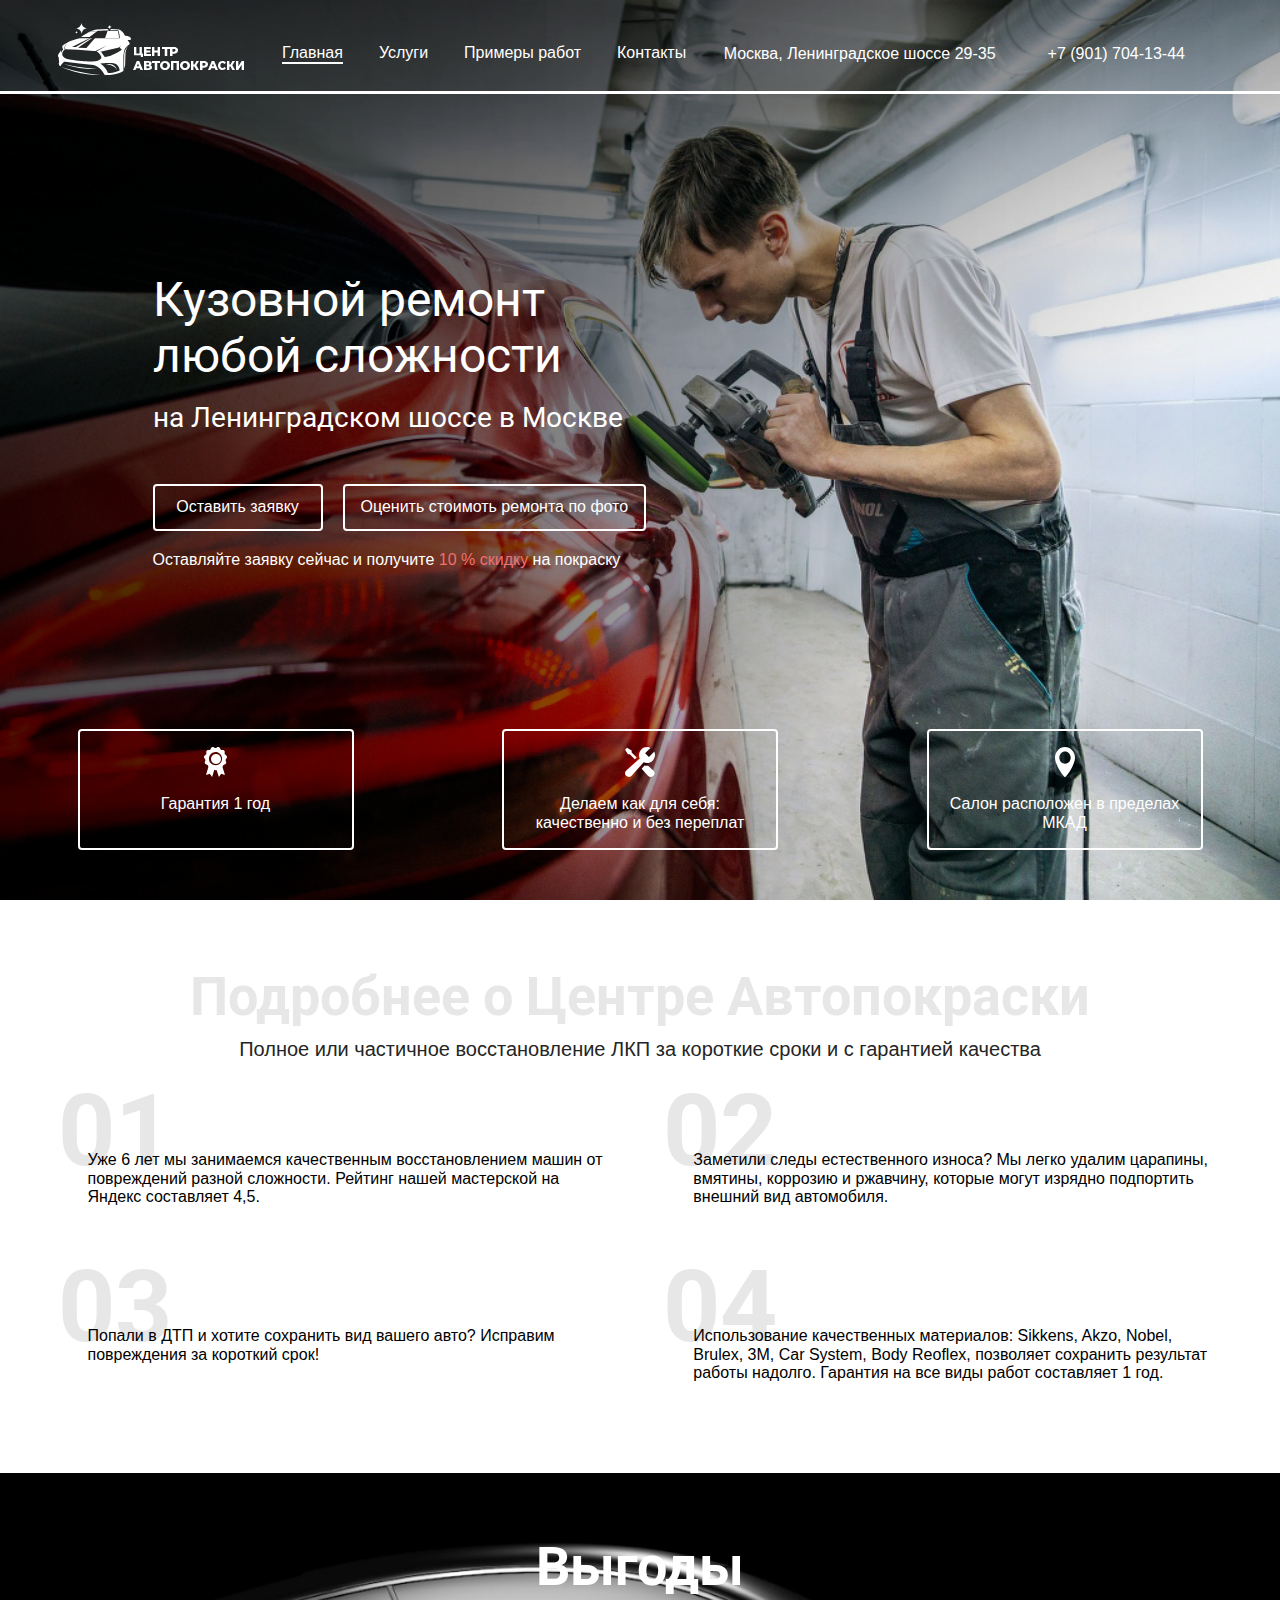
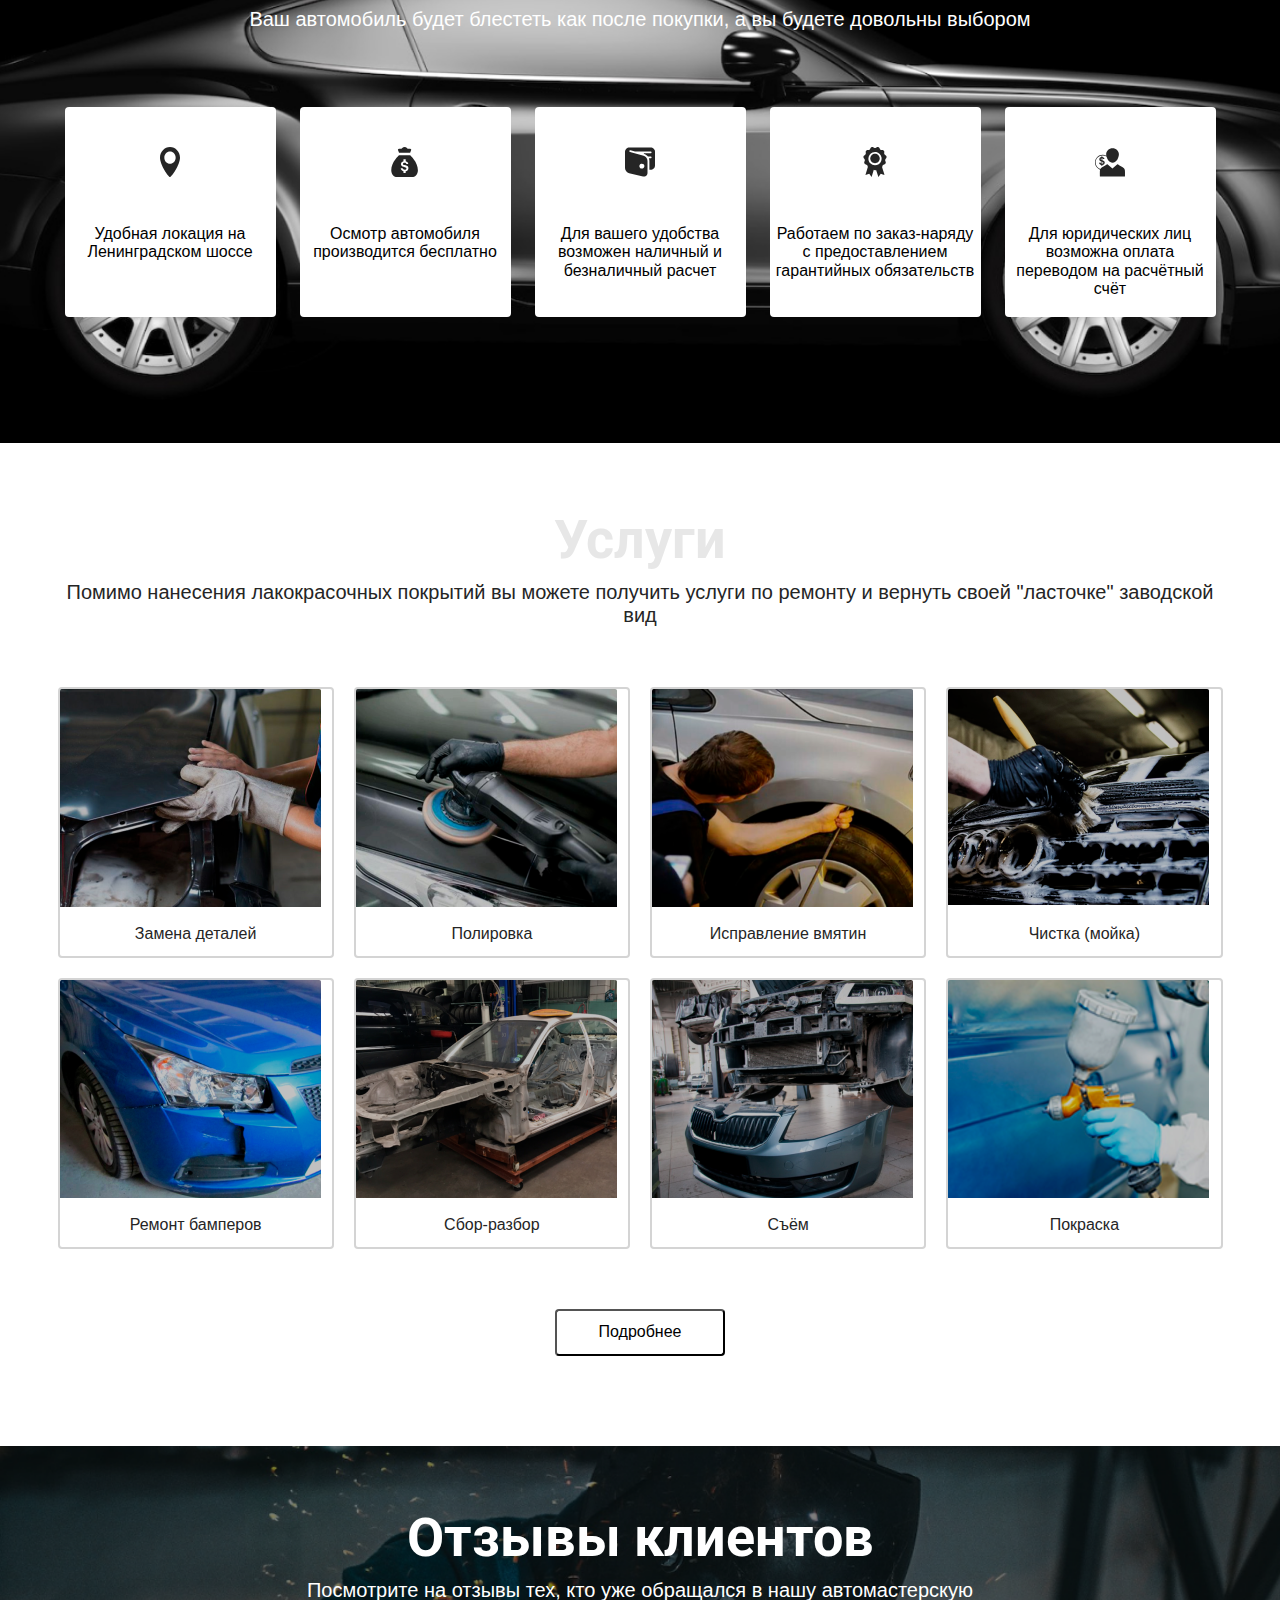
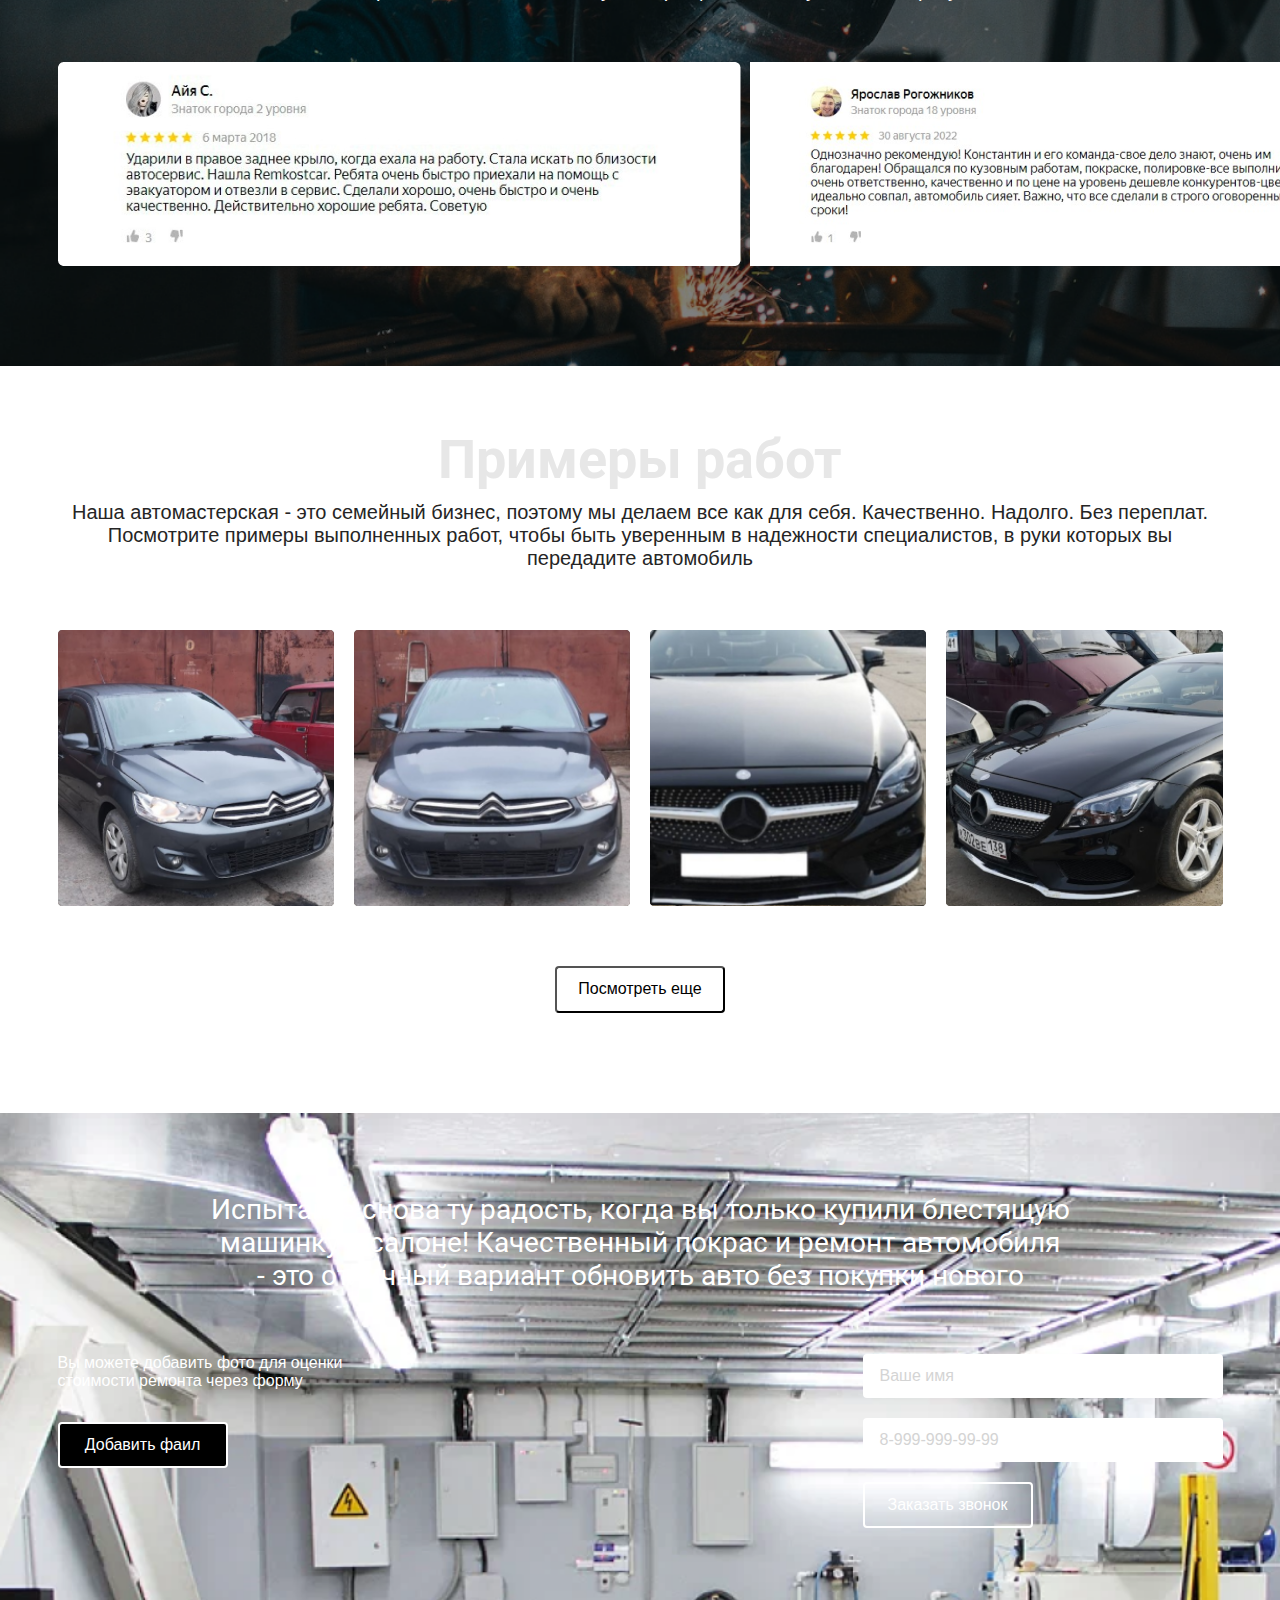
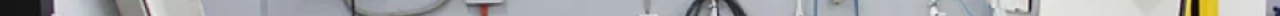
<file: index.html>
<!DOCTYPE html>
<html lang="ru">

<head>
    <meta charset="UTF-8">
    <meta http-equiv="X-UA-Compatible" content="IE=edge">
    <meta name="viewport" content="width=device-width, initial-scale=1.0">
    <link rel="stylesheet" href="css/normalizz.css">
    <link rel="stylesheet" href="css/style.css">
    <link rel="preconnect" href="https://fonts.googleapis.com">
    <link rel="preconnect" href="https://fonts.gstatic.com" crossorigin>
    <link
        href="https://fonts.googleapis.com/css2?family=Climate+Crisis&family=Prosto+One&family=Roboto:wght@400;700&display=swap"
        rel="stylesheet">
    <title>Центр Автопокраски</title>
</head>

<body>
    <div class="wrapper">
        <div class="header">
            <div class="container header__container">
                <a href="index.html" class="logo">
                    <img src="img/icons/car_logo.svg" alt="логотип" class="logo__img">
                </a>
                <nav class="nav">
                    <ul class="nav__list">
                        <li class="nav__item active">
                            <a href="index.html" class="nav__link">Главная</a>
                        </li>
                        <li class="nav__item">
                            <a href="service.html" class="nav__link">Услуги</a>
                        </li>
                        <li class="nav__item">
                            <a href="#!" class="nav__link">Примеры работ</a>
                        </li>
                        <li class="nav__item">
                            <a href="#!" class="nav__link">Контакты</a>
                        </li>
                    </ul>
                </nav>
                <address class="header__contact">
                    <p class="location">Москва, Ленинградское шоссе 29-35</p>
                    <a href="tel:+7(901)704-13-44" class="tel">+7 (901) 704-13-44</a>
                </address>
                <div class="burger">
                    <span class="burger__el"></span>
                </div>
            </div>
        </div>
        <main class="main">
            <section class="hero">
                <div class="container hero__container">
                    <div class="hero__main">
                        <h1 class="title ">Кузовной ремонт<br>
                            любой сложности
                        </h1>
                        <p class="hero__sudtitle">на Ленинградском шоссе в Москве</p>
                        <div class="hero__btns">
                            <button class="btn btn_theme_white">Оставить заявку</button>
                            <button class="btn btn_theme_white">Оценить стоимоть ремонта по фото</button>
                        </div>
                        <p class="hero__call-to-action">Оставляйте заявку сейчас и получите <span>10 % скидку</span> на
                            покраску</p>

                    </div>
                    <ul class="advantages">
                        <li class="advantage hero__advantage">
                            <svg class="advantage__img" width="30" height="30" viewBox="0 0 30 30" fill="none"
                                xmlns="http://www.w3.org/2000/svg">
                                <path
                                    d="M15 17C17.7614 17 20 14.7614 20 12C20 9.23858 17.7614 7 15 7C12.2386 7 10 9.23858 10 12C10 14.7614 12.2386 17 15 17Z"
                                    fill="white" />
                                <path
                                    d="M25.605 11.2102C25.7601 11.0051 25.8732 10.7704 25.9377 10.52C26.0022 10.2695 26.0168 10.0084 25.9806 9.75205C25.9444 9.49573 25.8581 9.24942 25.7269 9.02772C25.5957 8.80602 25.4222 8.61342 25.2167 8.46134L24.4126 7.86611C24.1474 7.66998 23.9366 7.40719 23.8005 7.10331C23.6644 6.79942 23.6078 6.46479 23.636 6.13195L23.7211 5.12192C23.7443 4.86312 23.7162 4.6022 23.6384 4.35471C23.5607 4.10722 23.4349 3.87824 23.2685 3.68141C23.1021 3.48459 22.8986 3.32395 22.67 3.20908C22.4415 3.09422 22.1926 3.02747 21.9382 3.01282L20.9457 2.95658C20.6188 2.93759 20.3022 2.83265 20.0269 2.65197C19.7515 2.47129 19.5266 2.22101 19.3742 1.92546L18.9147 1.02792C18.7955 0.799009 18.6325 0.596842 18.4353 0.433404C18.2381 0.269966 18.0107 0.148585 17.7667 0.0764618C17.5226 0.004338 17.2668 -0.0170604 17.0145 0.0135356C16.7622 0.0441317 16.5185 0.126099 16.2978 0.254576L15.4339 0.753732C15.1487 0.91845 14.8266 1.00503 14.4989 1.00503C14.1711 1.00503 13.849 0.91845 13.5638 0.753732L12.6999 0.254576C12.4788 0.126828 12.2347 0.0456845 11.9823 0.0159597C11.7298 -0.0137651 11.4741 0.00853441 11.2302 0.0815353C10.9864 0.154536 10.7594 0.276751 10.5627 0.44093C10.366 0.605108 10.2037 0.807905 10.0853 1.03729L9.62584 1.93483C9.47336 2.23038 9.2485 2.48066 8.97313 2.66134C8.69776 2.84202 8.38124 2.94696 8.05434 2.96595L7.06182 3.02219C6.80743 3.03684 6.55854 3.10359 6.32999 3.21846C6.10144 3.33333 5.89791 3.49396 5.73153 3.69079C5.56515 3.88761 5.43933 4.11659 5.36157 4.36408C5.28382 4.61157 5.25572 4.8725 5.27895 5.1313L5.36396 6.14133C5.39224 6.47416 5.33558 6.8088 5.1995 7.11268C5.06342 7.41656 4.85255 7.67935 4.5874 7.87548L3.78327 8.47072C3.57777 8.6228 3.40428 8.81539 3.27307 9.0371C3.14186 9.2588 3.0556 9.5051 3.01939 9.76142C2.98319 10.0177 2.99778 10.2789 3.06229 10.5293C3.12681 10.7798 3.23994 11.0145 3.39499 11.2196L4.00153 12.021C4.20174 12.2853 4.3315 12.5979 4.3782 12.9285C4.4249 13.2591 4.38695 13.5963 4.26805 13.9075L3.90734 14.8449C3.81513 15.0861 3.77131 15.3438 3.77847 15.6026C3.78563 15.8614 3.84362 16.1162 3.94902 16.3517C4.05442 16.5873 4.20508 16.7989 4.39208 16.974C4.57908 17.1491 4.79862 17.2841 5.03771 17.3711L5.9728 17.7109C6.28153 17.8229 6.55658 18.0145 6.77117 18.267C6.98577 18.5196 7.1326 18.8245 7.19737 19.1522L7.37657 20.0427L4.98946 27.9565L8.77576 26.7473L11.133 30L13.2858 22.822C13.608 23.0948 14.0096 23.2512 14.4281 23.2669C14.8466 23.2826 15.2584 23.1567 15.5994 22.9087L17.8647 30L20.2219 26.7473L24.0082 27.9565L21.5637 20.3075C21.5798 20.2536 21.5936 20.202 21.605 20.1458L21.8003 19.1522C21.8651 18.8245 22.0119 18.5196 22.2265 18.267C22.4411 18.0145 22.7162 17.8229 23.0249 17.7109L23.96 17.3711C24.1991 17.2841 24.4186 17.1491 24.6056 16.974C24.7926 16.7989 24.9433 16.5873 25.0487 16.3517C25.1541 16.1162 25.2121 15.8614 25.2192 15.6026C25.2264 15.3438 25.1826 15.0861 25.0904 14.8449L24.7297 13.9075C24.6108 13.5963 24.5728 13.2591 24.6195 12.9285C24.6662 12.5979 24.796 12.2853 24.9962 12.021L25.605 11.2102ZM7.93946 11.6367C7.93946 10.3135 8.32417 9.0199 9.04492 7.91965C9.76568 6.81939 10.7901 5.96185 11.9887 5.45545C13.1873 4.94906 14.5061 4.81657 15.7785 5.07472C17.0509 5.33288 18.2197 5.97009 19.137 6.90578C20.0544 7.84147 20.6791 9.03362 20.9322 10.3315C21.1853 11.6293 21.0554 12.9745 20.5589 14.1971C20.0625 15.4196 19.2217 16.4645 18.1431 17.1997C17.0644 17.9349 15.7962 18.3273 14.4989 18.3273C12.7598 18.3254 11.0924 17.6199 9.86268 16.3656C8.63295 15.1113 7.94129 13.4106 7.93946 11.6367Z"
                                    fill="white" />
                            </svg>
                            <p class="advantage__desc">Гарантия 1 год</p>
                        </li>
                        <li class="advantage hero__advantage">
                            <svg class="advantage__img" width="30" height="30" viewBox="0 0 30 30" fill="none"
                                xmlns="http://www.w3.org/2000/svg">
                                <path
                                    d="M2.89486 7.35546L0.0693737 2.68003L1.95303 0.809852L6.66219 3.61511V5.48529L11.5059 10.2943V10.6951L9.75677 12.2981L4.77852 7.35546H2.89486ZM23.0769 18.7101H22.0006C21.0587 18.7101 20.2514 18.5765 19.4442 18.4429L16.6187 21.6489L22.9424 28.7289C24.4224 30.3319 26.9788 30.4655 28.4588 28.8625C30.0734 27.2594 29.9388 24.8549 28.3243 23.3855L23.0769 18.7101ZM27.6515 13.6339C29.8043 11.4966 30.477 8.29055 29.6698 5.48529C29.5352 4.95095 28.8625 4.81737 28.5934 5.21812L23.8842 9.89355L20.1169 6.1532L24.826 1.47777C25.2297 1.07702 25.0951 0.542684 24.557 0.4091C21.7315 -0.525986 18.5023 0.141933 16.3496 2.41286C13.9277 4.81737 13.3895 8.55771 14.735 11.4966L1.2803 23.3855C-0.334268 24.8549 -0.468816 27.393 1.14575 28.8625C2.76032 30.4655 5.18217 30.3319 6.66219 28.7289L18.6369 15.3705C21.5969 16.7063 25.2297 16.172 27.6515 13.6339Z"
                                    fill="white" />
                            </svg>
                            <p class="advantage__desc">Делаем как для себя:
                                качественно и без переплат</p>
                        </li>
                        <li class="advantage hero__advantage">
                            <svg class="advantage__img" width="30" height="30" viewBox="0 0 30 30" fill="none"
                                xmlns="http://www.w3.org/2000/svg">
                                <path
                                    d="M15.0001 0C9.47745 0 5 4.79402 5 10.7078C5 17.6307 13.3334 30 15.0001 30C16.6672 30 25 17.6307 25 10.7078C25 4.79402 20.5231 0 15.0001 0ZM15.0001 16.739C11.8739 16.739 9.33911 14.0247 9.33911 10.6773C9.33911 7.32958 11.8739 4.61566 15.0001 4.61566C18.1269 4.61566 20.6612 7.32988 20.6612 10.6773C20.6612 14.0244 18.1269 16.739 15.0001 16.739Z"
                                    fill="white" />
                            </svg>
                            <p class="advantage__desc">Салон расположен
                                в пределах МКАД</p>
                        </li>
                    </ul>
                </div>
            </section>
        </main>
        <section class="about">
            <div class="container about__container">
                <h2 class="section__title section__title_color_grey">
                    Подробнее о Центре Автопокраски
                </h2>
                <p class="section__subtitle about__subtitle">
                    Полное или частичное восстановление ЛКП за короткие сроки и с гарантией качества
                </p>
                <ul class="about__list">
                    <li class="about__item">
                        <p class="about__text">
                            Уже 6 лет мы занимаемся качественным
                            восстановлением машин от повреждений разной сложности. Рейтинг нашей мастерской на
                            Яндекс
                            составляет 4,5.
                        </p>
                    </li>
                    <li class="about__item">
                        <p class="about__text">
                            Заметили следы естественного износа?
                            Мы легко удалим царапины, вмятины, коррозию и ржавчину, которые могут изрядно
                            подпортить
                            внешний вид автомобиля.
                        </p>
                    </li>
                    <li class="about__item">
                        <p class="about__text">
                            Попали в ДТП и хотите сохранить вид вашего авто? Исправим повреждения
                            за короткий срок!
                        </p>

                    </li>
                    <li class="about__item">
                        <p class="about__text">
                            Использование качественных материалов: Sikkens, Akzo, Nobel, Brulex, 3M, Car System,
                            Body
                            Reoflex, позволяет сохранить результат работы надолго. Гарантия на все виды работ
                            составляет
                            1 год.
                        </p>

                    </li>
                </ul>
            </div>

        </section>
        <div class="benefits">
            <h2 class="section__title section__title_color_white">
                Выгоды
            </h2>
            <p class="section__subtitle section__subtitle_color_white">
                Ваш автомобиль будет блестеть как после покупки, а вы будете довольны выбором
            </p>
            <ul class="advantages benefits__advantages">
                <li class="advantage benefit">
                    <svg class="advantage__img benefit__img" width="35" height="35" viewBox="0 0 30 30" fill="none"
                        xmlns="http://www.w3.org/2000/svg">
                        <path
                            d="M15.0001 0C9.47745 0 5 4.79402 5 10.7078C5 17.6307 13.3334 30 15.0001 30C16.6672 30 25 17.6307 25 10.7078C25 4.79402 20.5231 0 15.0001 0ZM15.0001 16.739C11.8739 16.739 9.33911 14.0247 9.33911 10.6773C9.33911 7.32958 11.8739 4.61566 15.0001 4.61566C18.1269 4.61566 20.6612 7.32988 20.6612 10.6773C20.6612 14.0244 18.1269 16.739 15.0001 16.739Z"
                            fill="#252525" />
                    </svg>
                    <p class="advantage__desc benefit__desc">Удобная локация на Ленинградском шоссе</p>
                </li>

                <li class="advantage benefit">
                    <svg class="advantage__img benefit__img" width="35" height="36" viewBox="0 0 35 36" fill="none"
                        xmlns="http://www.w3.org/2000/svg">
                        <path
                            d="M23.6658 2H10.3342C9.3915 2 8.74613 2.89375 9.09682 3.71375L10.3329 7H23.6671L24.9032 3.71375C25.2539 2.89375 24.6085 2 23.6658 2Z"
                            fill="#252525" />
                        <path
                            d="M23.6667 10H10.3333C10.3333 10 1 18.2105 1 27.7895C1 33.2632 5 36 7.66667 36C10.3333 36 17 36 17 36C17 36 23.6667 36 26.3333 36C29 36 33 33.2632 33 27.7895C33 18.2105 23.6667 10 23.6667 10ZM18.3333 29.0183V31.2105H15.6667V29.0252C13.7053 28.6475 12.472 27.4104 12.4 25.6027H14.7093C14.82 26.5524 15.7533 27.1614 17.0987 27.1614C18.34 27.1614 19.2187 26.5442 19.2187 25.6588C19.2187 24.9117 18.6493 24.482 17.2493 24.1727L15.7627 23.8484C13.6827 23.4023 12.6613 22.2898 12.6613 20.504C12.6613 18.7073 13.82 17.4264 15.6667 17.0049V14.7895H18.3333V17.0008C20.1333 17.4141 21.336 18.6731 21.3947 20.374H19.148C19.0373 19.4489 18.1987 18.8318 17.044 18.8318C15.8493 18.8318 15.0587 19.3997 15.0587 20.2933C15.0587 21.0158 15.604 21.4304 16.9413 21.7219L18.3173 22.0229C20.612 22.5183 21.6 23.5337 21.6 25.3509C21.6 27.3078 20.376 28.6201 18.3333 29.0183Z"
                            fill="#252525" />
                        <path d="M21 4H13C13 1.79067 14.7907 0 17 0C19.2093 0 21 1.79067 21 4Z" fill="#252525" />
                    </svg>
                    <p class="advantage__desc benefit__desc">Осмотр автомобиля производится бесплатно</p>
                </li>

                <li class="advantage benefit">
                    <svg class="advantage__img benefit__img" width="36" height="35" viewBox="0 0 36 35" fill="none"
                        xmlns="http://www.w3.org/2000/svg">
                        <path
                            d="M30.75 0H5.25C3.86185 0.0136451 2.53443 0.569845 1.55281 1.54915C0.571192 2.52845 0.0136773 3.85275 0 5.23762L0 24.6917C0.0528425 26.1237 0.562236 27.5016 1.4541 28.625C2.34596 29.7484 3.57378 30.5586 4.959 30.9379L21.6975 34.8601C22.3346 35.0246 23.0005 35.0443 23.6462 34.9177C24.2919 34.791 24.9008 34.5213 25.428 34.1283C25.9378 33.712 26.3447 33.1842 26.6173 32.5858C26.8899 31.9874 27.0209 31.3345 27 30.6775V16.1738C26.9976 14.782 26.5391 13.4292 25.6945 12.3215C24.8498 11.2138 23.6653 10.412 22.3215 10.0383L6.084 5.57133C5.94158 5.53203 5.80832 5.46513 5.69182 5.37444C5.57531 5.28376 5.47786 5.17107 5.40501 5.04281C5.33216 4.91455 5.28535 4.77323 5.26725 4.62692C5.24914 4.48061 5.2601 4.33218 5.2995 4.1901C5.3389 4.04802 5.40596 3.91507 5.49686 3.79884C5.58776 3.68261 5.70071 3.58539 5.82927 3.51271C5.95784 3.44003 6.09949 3.39333 6.24614 3.37527C6.3928 3.35721 6.54158 3.36814 6.684 3.40745L11.985 4.8665H12.003H30.75C31.0484 4.8665 31.3345 4.98475 31.5455 5.19523C31.7565 5.40571 31.875 5.69118 31.875 5.98885C31.875 6.28651 31.7565 6.57199 31.5455 6.78247C31.3345 6.99295 31.0484 7.1112 30.75 7.1112H22.8975C22.8067 7.111 22.7189 7.14369 22.6504 7.2032C22.5819 7.2627 22.5374 7.34497 22.5252 7.43473C22.5129 7.52449 22.5337 7.61565 22.5837 7.69128C22.6337 7.76691 22.7095 7.82187 22.797 7.84596L22.926 7.88187C24.6348 8.35534 26.1545 9.34553 27.276 10.7162C27.3116 10.7587 27.3561 10.7929 27.4064 10.8164C27.4567 10.8399 27.5115 10.8522 27.567 10.8524H30.75C31.0484 10.8524 31.3345 10.9706 31.5455 11.1811C31.7565 11.3916 31.875 11.677 31.875 11.9747C31.875 12.2724 31.7565 12.5578 31.5455 12.7683C31.3345 12.9788 31.0484 13.097 30.75 13.097H29.193C29.1337 13.0967 29.0752 13.1104 29.0223 13.1371C28.9694 13.1637 28.9236 13.2026 28.8887 13.2504C28.8538 13.2982 28.8309 13.3536 28.8217 13.412C28.8125 13.4705 28.8174 13.5302 28.836 13.5864C29.1118 14.4225 29.254 15.2966 29.2575 16.1768V26.5652C29.2575 26.6644 29.297 26.7596 29.3673 26.8298C29.4377 26.8999 29.533 26.9393 29.6325 26.9393H30.75C32.1424 26.9393 33.4777 26.3875 34.4623 25.4053C35.4469 24.423 36 23.0908 36 21.7017V5.24062C36.0004 4.55255 35.8649 3.87115 35.6012 3.23535C35.3376 2.59954 34.9509 2.0218 34.4634 1.53512C33.9758 1.04845 33.3969 0.662379 32.7598 0.398976C32.1226 0.135574 31.4397 -1.12337e-07 30.75 0ZM23.25 22.447C23.25 23.0389 23.0741 23.6175 22.7444 24.1097C22.4148 24.6019 21.9462 24.9855 21.3981 25.2121C20.8499 25.4386 20.2467 25.4979 19.6647 25.3824C19.0828 25.2669 18.5482 24.9818 18.1287 24.5633C17.7091 24.1447 17.4234 23.6114 17.3076 23.0308C17.1919 22.4503 17.2513 21.8485 17.4784 21.3016C17.7054 20.7547 18.0899 20.2873 18.5833 19.9584C19.0766 19.6296 19.6567 19.454 20.25 19.454C21.0456 19.454 21.8087 19.7694 22.3713 20.3306C22.9339 20.8919 23.25 21.6532 23.25 22.447Z"
                            fill="#252525" />
                    </svg>
                    <p class="advantage__desc benefit__desc">Для вашего удобства возможен наличный и безналичный расчет
                    </p>
                </li>

                <li class="advantage benefit">
                    <svg class="advantage__img benefit__img" width="35" height="35" viewBox="0 0 35 35" fill="none"
                        xmlns="http://www.w3.org/2000/svg">
                        <path
                            d="M17.5 19C20.5376 19 23 16.5376 23 13.5C23 10.4624 20.5376 8 17.5 8C14.4624 8 12 10.4624 12 13.5C12 16.5376 14.4624 19 17.5 19Z"
                            fill="#252525" />
                        <path
                            d="M30.5363 13.0786C30.7183 12.8393 30.8511 12.5655 30.9269 12.2733C31.0026 11.9811 31.0197 11.6764 30.9772 11.3774C30.9347 11.0784 30.8335 10.791 30.6794 10.5323C30.5254 10.2737 30.3217 10.049 30.0805 9.87157L29.1365 9.17712C28.8253 8.94831 28.5777 8.64172 28.418 8.28719C28.2582 7.93266 28.1917 7.54225 28.2249 7.15394L28.3247 5.97558C28.352 5.67364 28.319 5.36923 28.2277 5.08049C28.1364 4.79176 27.9887 4.52461 27.7934 4.29498C27.5981 4.06535 27.3592 3.87795 27.0909 3.74393C26.8226 3.60992 26.5304 3.53205 26.2318 3.51496L25.0666 3.44934C24.6829 3.42718 24.3113 3.30476 23.9881 3.09396C23.6648 2.88317 23.4008 2.59117 23.2218 2.24637L22.6824 1.19923C22.5425 0.932177 22.3512 0.696315 22.1197 0.505638C21.8882 0.31496 21.6213 0.17335 21.3348 0.0892054C21.0483 0.005061 20.748 -0.0199038 20.4518 0.0157916C20.1556 0.0514869 19.8695 0.147116 19.6105 0.297006L18.5964 0.879353C18.2616 1.07153 17.8834 1.17253 17.4987 1.17253C17.1139 1.17253 16.7357 1.07153 16.4009 0.879353L15.3868 0.297006C15.1272 0.147966 14.8408 0.0532986 14.5444 0.0186197C14.248 -0.0160593 13.9478 0.00995681 13.6616 0.0951245C13.3753 0.180292 13.1088 0.322876 12.878 0.514418C12.6471 0.705959 12.4565 0.942556 12.3176 1.21017L11.7782 2.2573C11.5992 2.60211 11.3352 2.8941 11.0119 3.1049C10.6887 3.31569 10.3171 3.43812 9.93336 3.46027L8.76822 3.52589C8.46959 3.54298 8.17742 3.62086 7.90912 3.75487C7.64082 3.88888 7.40189 4.07629 7.20657 4.30592C7.01126 4.53555 6.86356 4.80269 6.77228 5.09143C6.681 5.38017 6.64802 5.68458 6.67529 5.98651L6.77508 7.16488C6.80828 7.55319 6.74177 7.9436 6.58202 8.29813C6.42228 8.65266 6.17473 8.95924 5.86347 9.18806L4.91949 9.8825C4.67826 10.0599 4.47459 10.2846 4.32056 10.5433C4.16653 10.8019 4.06527 11.0893 4.02277 11.3883C3.98027 11.6874 3.99739 11.992 4.07313 12.2842C4.14886 12.5764 4.28167 12.8503 4.46369 13.0895L5.17571 14.0246C5.41074 14.3329 5.56306 14.6976 5.61788 15.0833C5.67271 15.4689 5.62816 15.8624 5.48857 16.2254L5.06513 17.3191C4.95689 17.6005 4.90545 17.9011 4.91385 18.2031C4.92226 18.505 4.99034 18.8022 5.11407 19.077C5.2378 19.3518 5.41466 19.5987 5.63418 19.803C5.8537 20.0073 6.11143 20.1648 6.39209 20.2663L7.4898 20.6628C7.85223 20.7934 8.17511 21.0169 8.42703 21.3116C8.67895 21.6062 8.85131 21.962 8.92735 22.3442L9.13772 23.3831L6.33546 32.6159L10.7802 31.2052L13.5474 35L16.0746 26.6257C16.4529 26.9439 16.9243 27.1264 17.4156 27.1447C17.9068 27.163 18.3903 27.0161 18.7906 26.7268L21.4499 35L24.2171 31.2052L28.6618 32.6159L25.7922 23.6921C25.811 23.6292 25.8272 23.569 25.8407 23.5034L26.07 22.3442C26.146 21.962 26.3184 21.6062 26.5703 21.3116C26.8222 21.0169 27.1451 20.7934 27.5075 20.6628L28.6052 20.2663C28.8859 20.1648 29.1436 20.0073 29.3631 19.803C29.5826 19.5987 29.7595 19.3518 29.8832 19.077C30.007 18.8022 30.075 18.505 30.0835 18.2031C30.0919 17.9011 30.0404 17.6005 29.9322 17.3191L29.5087 16.2254C29.3691 15.8624 29.3246 15.4689 29.3794 15.0833C29.4342 14.6976 29.5866 14.3329 29.8216 14.0246L30.5363 13.0786ZM9.7985 13.5762C9.7985 12.0324 10.2501 10.5232 11.0962 9.23959C11.9423 7.95596 13.1449 6.95549 14.5519 6.3647C15.9589 5.7739 17.5072 5.61933 19.0009 5.92051C20.4946 6.22169 21.8666 6.96511 22.9435 8.05675C24.0204 9.14839 24.7537 10.5392 25.0508 12.0534C25.348 13.5675 25.1955 15.137 24.6127 16.5633C24.0299 17.9896 23.0429 19.2086 21.7766 20.0663C20.5103 20.924 19.0216 21.3818 17.4987 21.3818C15.4571 21.3796 13.4998 20.5566 12.0562 19.0932C10.6126 17.6298 9.80064 15.6457 9.7985 13.5762Z"
                            fill="#252525" />
                    </svg>
                    <p class="advantage__desc benefit__desc">Работаем по заказ-наряду<br> с предоставлением гарантийных
                        обязательств</p>
                </li>

                <li class="advantage benefit">
                    <svg class="advantage__img benefit__img" width="37" height="36" viewBox="0 0 37 36" fill="none"
                        xmlns="http://www.w3.org/2000/svg">
                        <path
                            d="M36.1663 26.3393C35.2935 24.9369 33.6062 24.0425 30.2447 22.2607C29.4952 21.8634 28.6456 21.4129 27.7068 20.9048C27.5624 20.8266 27.3846 20.8466 27.2612 20.9555L21.4986 26.0236L15.7186 20.9556C15.595 20.8471 15.4177 20.8272 15.2734 20.9052C14.2841 21.4406 13.3967 21.9097 12.6136 22.3237C9.30523 24.0723 7.64456 24.9502 6.78533 26.3386C6.71678 26.4494 6.65427 26.5631 6.59648 26.6794C3.1566 25.4805 0.787239 22.1746 0.787239 18.5003C0.787239 13.7257 4.66824 9.84119 9.43863 9.84119C11.1498 9.84119 12.7974 10.3395 14.2142 11.281C15.1563 14.8274 17.666 18.8963 21.6353 18.8963C26.7853 18.8963 29.4793 12.0482 29.4793 8.37718C29.4793 4.30936 25.9605 1 21.6353 1C17.3106 1 13.7923 4.30936 13.7923 8.37718C13.7923 8.92836 13.8535 9.55145 13.9741 10.2119C12.5896 9.44988 11.0395 9.04945 9.43863 9.04945C4.23409 9.04945 0 13.2891 0 18.5004C0 20.5806 0.662067 22.5537 1.91471 24.2068C3.03025 25.679 4.57776 26.805 6.30858 27.4163C5.93281 28.6785 5.95104 30.3539 5.9812 33.0561C5.9896 33.8092 5.99909 34.663 6.00094 35.6049C6.00136 35.8232 6.17744 36 6.3946 36H36.5737C36.7909 36 36.967 35.8232 36.9674 35.6049C36.9691 34.6852 36.9781 33.8483 36.9862 33.1102C37.0246 29.5411 37.0439 27.7495 36.1663 26.3393ZM7.11027 27.497C7.1101 27.4975 7.11002 27.4979 7.10985 27.4983C7.11002 27.4978 7.1101 27.4974 7.11027 27.497ZM7.03525 27.7447C7.03004 27.7636 7.025 27.7827 7.02004 27.8019C7.02508 27.7828 7.03004 27.7636 7.03525 27.7447ZM7.00081 27.8786C6.9961 27.898 6.99131 27.9172 6.98678 27.9368C6.99131 27.9172 6.9961 27.8979 7.00081 27.8786ZM7.26216 27.2101C7.26333 27.1925 7.26249 27.1753 7.2614 27.158C7.26266 27.1753 7.26308 27.1926 7.26216 27.2101ZM7.25779 27.1239C7.28501 27.0646 7.31382 27.0068 7.3439 26.9499C7.3139 27.0068 7.28501 27.0645 7.25779 27.1239ZM7.26014 27.2286C7.25779 27.251 7.25409 27.2735 7.24754 27.2959C7.24141 27.317 7.23359 27.337 7.22443 27.3562C7.23359 27.3369 7.24141 27.317 7.24754 27.2959C7.25409 27.2735 7.25762 27.251 7.26014 27.2286ZM7.19957 27.3989C7.1973 27.4023 7.19562 27.4062 7.19327 27.4096C7.19562 27.4061 7.19739 27.4023 7.19957 27.3989ZM6.82078 29.0582C6.81876 29.0819 6.81691 29.106 6.81498 29.1301C6.81683 29.1061 6.81868 29.0819 6.82078 29.0582ZM6.807 29.2339C6.80524 29.2587 6.80347 29.2838 6.80179 29.3089C6.80356 29.2838 6.80524 29.2587 6.807 29.2339ZM6.7949 29.419C6.79347 29.443 6.79196 29.4668 6.79062 29.4911C6.79205 29.4669 6.79347 29.443 6.7949 29.419ZM6.77382 29.8645C6.77298 29.8892 6.77214 29.9145 6.7713 29.9393C6.77214 29.9145 6.77289 29.8892 6.77382 29.8645ZM6.75475 31.5249C6.75483 31.5483 6.75483 31.5715 6.755 31.5952C6.75491 31.5715 6.75483 31.5483 6.75475 31.5249ZM6.7587 32.1116C6.75895 32.1408 6.7592 32.1702 6.75953 32.1996C6.75928 32.1703 6.75895 32.1407 6.7587 32.1116ZM6.76138 32.3869C6.76172 32.4201 6.76205 32.4532 6.76239 32.4867C6.76197 32.4533 6.76164 32.42 6.76138 32.3869ZM6.76441 32.6802C6.76466 32.7104 6.76508 32.7404 6.76533 32.7709C6.76508 32.7405 6.76474 32.7104 6.76441 32.6802Z"
                            fill="#252525" />
                        <path
                            d="M7.28945 19.65C7.07944 19.3977 6.93529 19.0988 6.85969 18.7505L5 18.9515C5.14414 19.8021 5.4709 20.4625 5.98625 20.9288C6.50098 21.3953 7.13361 21.7061 7.95359 21.7981L7.96073 23L9.00054 22.9797L9.00384 21.749C9.93868 21.6148 10.6895 21.2814 11.2139 20.7416C11.739 20.2012 12 19.5384 12 18.7505C12 18.0453 11.7925 17.4673 11.375 17.0165C10.9603 16.5678 10.1768 16.1998 9.0274 15.9183V13.367C9.49116 13.55 9.77883 13.8985 9.89102 14.4115L11.7071 14.1973C11.5825 13.5435 11.2947 13.021 10.8453 12.6302C10.3939 12.2401 9.76241 12.0176 9.00116 11.9347L9.00054 11H7.95368L7.96144 11.9227C7.14611 11.9967 6.52044 12.2734 6.02999 12.7598C5.53954 13.2441 5.29284 13.8447 5.29284 14.5588C5.29284 15.2644 5.51008 15.8621 5.94457 16.3578C6.37638 16.8511 7.05748 17.2192 7.98759 17.4626V20.197C7.73117 20.0832 7.49955 19.9025 7.28945 19.65ZM9.02731 17.7442C9.45912 17.8582 9.76892 18.0186 9.9568 18.2303C10.1473 18.4403 10.2425 18.6927 10.2425 18.9825C10.2425 19.3106 10.1303 19.5946 9.90334 19.8356C9.67886 20.0766 9.38602 20.2329 9.02731 20.3038V17.7442ZM7.30186 15.1261C7.15253 14.9275 7.07944 14.7127 7.07944 14.483C7.07944 14.2306 7.15967 14.001 7.32337 13.791C7.48706 13.581 7.70689 13.432 7.98741 13.3402V15.6039C7.6802 15.4828 7.45064 15.3224 7.30186 15.1261Z"
                            fill="#252525" />
                    </svg>
                    <p class="advantage__desc benefit__desc">Для юридических лиц возможна оплата переводом на расчётный
                        счёт
                    </p>
                </li>

            </ul>
        </div>
        <section class="services">
        <div class="container service__container">
            <h2 class="section__title section__title_color_grey">Услуги</h2>
            <p class="section__subtitle">Помимо нанесения лакокрасочных покрытий вы можете получить
                услуги по ремонту и вернуть своей "ласточке" заводской вид</p>
            <div class="service">
                <ul class="service__list">
                    <li class="service__item">
                        <a href="" class="service__link">
                            <div class="service__img-wrap">
                                <img src="img/content/замена_деталей.png" alt="замена деталей"
                                    class="service__item-img">
                            </div>
                            <div class="service__item-text">Замена деталей</div>
                        </a>
                    </li>

                    <li class="service__item">
                        <a href="" class="service__link">
                            <div class="service__img-wrap">
                                <img src="img/content/полировка.png" alt="" class="service__img">
                            </div>
                            <div class="service__item-text">Полировка</div>
                        </a>
                    </li>

                    <li class="service__item">
                        <a href="" class="service__link">
                            <div class="service__img-wrap">
                                <img src="img/content/исправление_вмятин.png" alt="" class="service__img">
                            </div>
                            <div class="service__item-text">Исправление вмятин</div>
                        </a>
                    </li>

                    <li class="service__item">
                        <a href="" class="service__link">
                            <div class="service__img-wrap">
                                <img src="img/content/чистка(мойка).png" alt="" class="service__img">
                            </div>
                            <div class="service__item-text">Чистка (мойка)</div>
                        </a>
                    </li>

                    <li class="service__item">
                        <a href="" class="service__link">
                            <div class="service__img-wrap">
                                <img src="img/content/ремонт_бамперов.png" alt="" class="service__img">
                            </div>
                            <div class="service__item-text">Ремонт бамперов</div>
                        </a>
                    </li>

                    <li class="service__item">
                        <a href="" class="service__link">
                            <div class="service__img-wrap">
                                <img src="img/content/сбор_разбор.png" alt="" class="service__img">
                            </div>
                            <div class="service__item-text">Сбор-разбор</div>
                        </a>
                    </li>

                    <li class="service__item">
                        <a href="" class="service__link">
                            <div class="service__img-wrap">
                                <img src="img/content/съем.png" alt="" class="service__img">
                            </div>
                            <div class="service__item-text">Съём</div>
                        </a>
                    </li>


                    <li class="service__item">
                        <a href="" class="service__link">
                            <div class="service__img-wrap">
                                <img src="img/content/покраска.png" alt="" class="service__img">
                            </div>
                            <div class="service__item-text">Покраска</div>
                        </a>
                    </li>
                </ul>
                <button class="btn service__btn">Подробнее</button>
            </div>
        </div>
       </section>
        <section class="reviews">
        <div class="container reviews__container">
            <h2 class="section__title section__title_color_white">Отзывы клиентов</h2>
            <p class="section__subtitle section__subtitle_color_white">Посмотрите на отзывы тех, кто уже обращался в
                нашу автомастерскую</p>
            <div class="review__img">
                <img src="../img/content/aya_review.png" alt="" class="review__img-wrap">
                <img src="../img/content/jaroslav_review.png" alt="" class="review__img-wrap">
            </div>
        </div>
      </section>
      <section class="example">
        <div class="container example__container">
            <h2 class="section__title section__title_color_grey">Примеры работ</h2>
            <p class="section__subtitle">
                Наша автомастерская - это семейный бизнес, поэтому мы делаем все как для себя.
                Качественно. Надолго. Без переплат. Посмотрите примеры выполненных работ,
                чтобы быть уверенным в надежности специалистов, в руки которых вы передадите автомобиль
            </p>
            <ul class="example__list">

                <li class="example__item">
                    <div class="example__img-wrap">
                        <img src="../img/content/car-1.png" alt="" class="example__img">
                        <img src="../img/content/avto_before.png" alt="" class="example__img">
                    </div>
                </li>
                <li class="example__item">
                    <div class="example__img-wrap">
                        <img src="../img/content/car-2.png" alt="" class="example__img">
                        <img src="../img/content/avto_before.png" alt="" class="example__img">
                    </div>
                    
                </li>
                <li class="example__item">
                    <div class="example__img-wrap">
                        <img src="../img/content/car-3.png" alt="" class="example__img">
                        <img src="../img/content/avto_before.png" alt="" class="example__img">
                    </div>
                    
                </li>
                <li class="example__item">
                    <div class="example__img-wrap">
                        <img src="../img/content/car-4.png" alt="" class="example__img">
                        <img src="../img/content/avto_before.png" alt="" class="example__img">
                    </div>
                    
                </li>
            </ul>
            <button class="btn example__btn">Посмотреть еще</button>
        </div>
      </section>

      <section class="action">
        <div class="container action__container">
            <p class="action_title">
                Испытайте снова ту радость, когда вы только купили блестящую<br>
                машинку в салоне! Качественный покрас и ремонт автомобиля<br>
                - это отличный вариант обновить авто без покупки нового
            </p>
            <div class="action__desc">
                <div class="action__file">
                    <p class="action__file-text">
                        Вы можете добавить фото для оценки
                        стоимости ремонта через форму
                    </p>
                    <button class="btn btn_theme_black">Добавить фаил</button>
                </div>
                <div class="action__info">
                    <div class="info__name">Ваше имя</div>
                    <div class="info__phone">8-999-999-99-99</div>
                    <button class="btn btn_theme_white">Заказать звонок</button>
                </div>
            </div>
        </div>
      </section>


    </div>
    
</body>

</html>
</file>
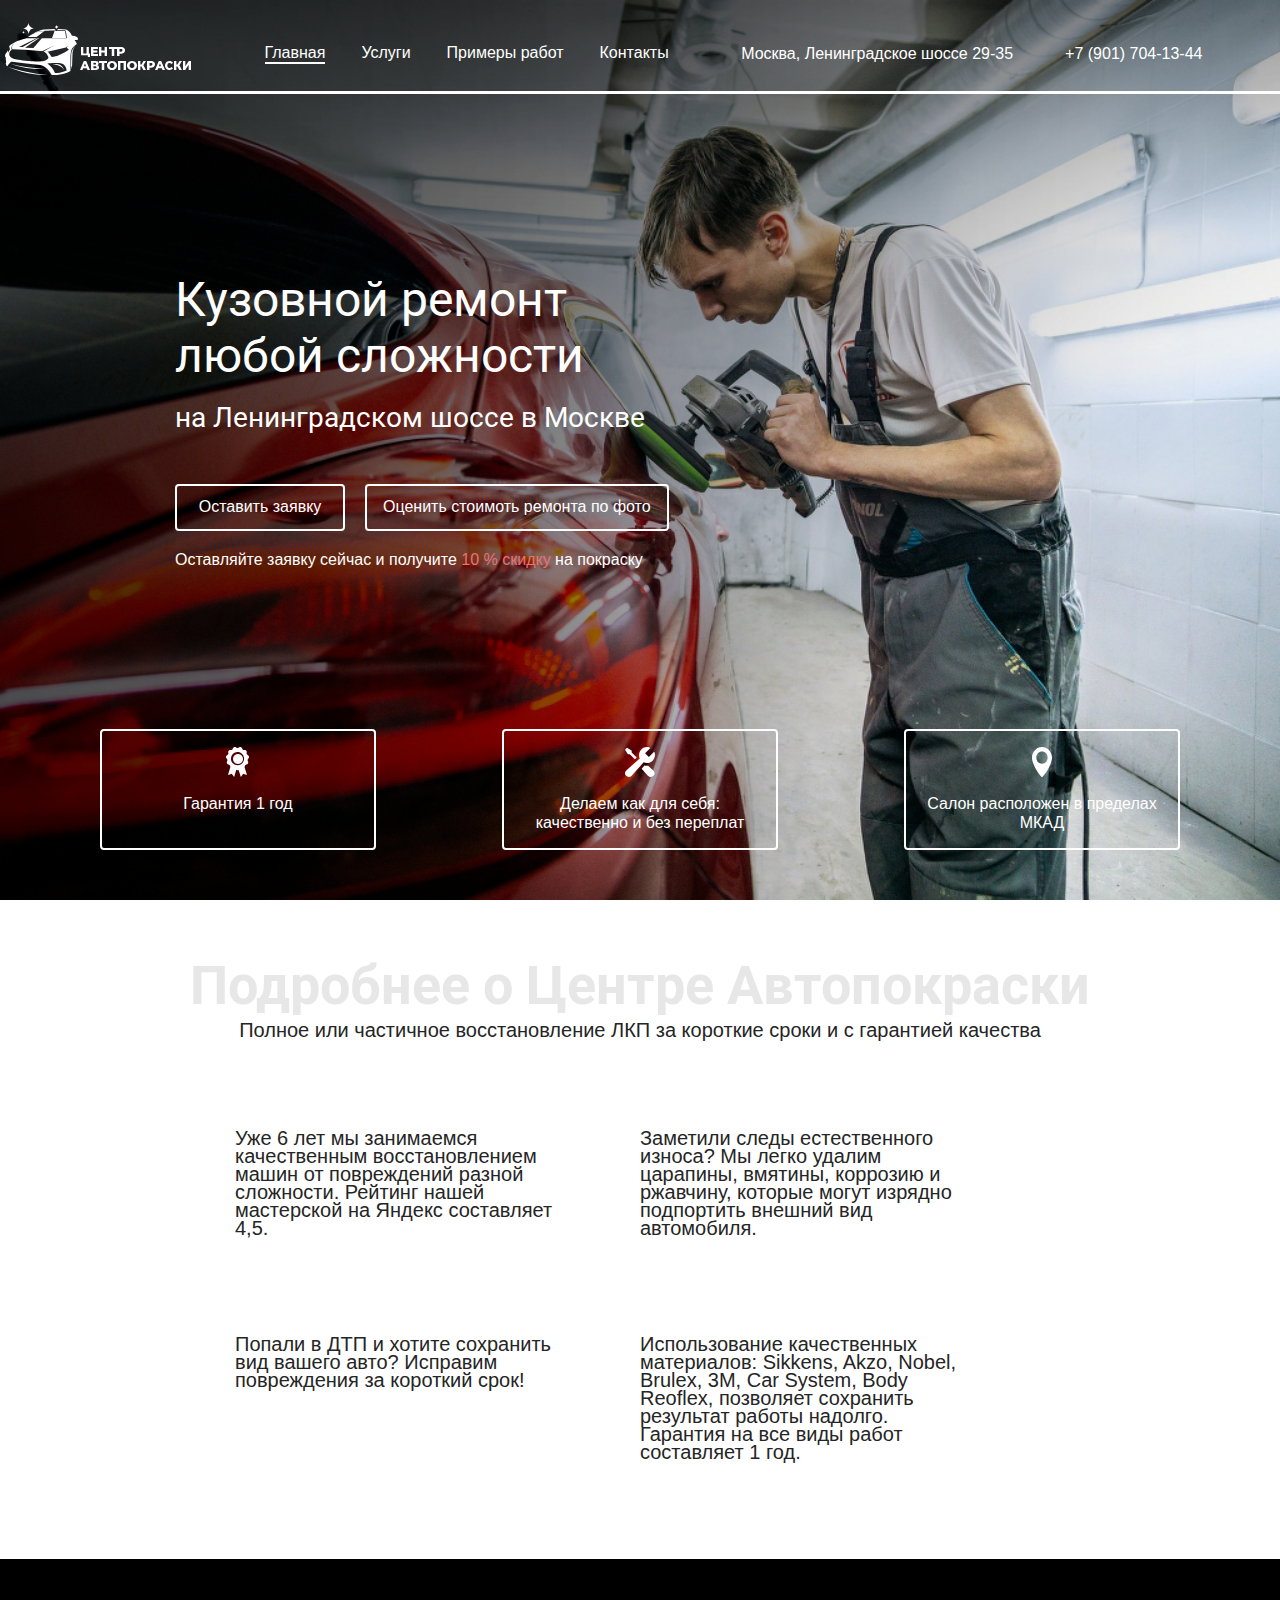
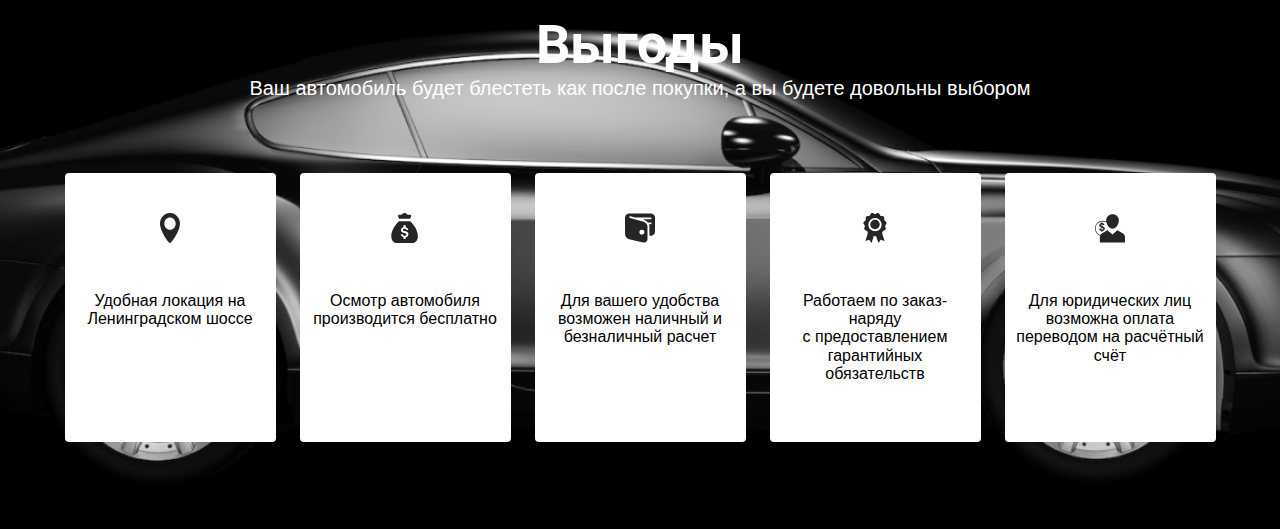
<file: car_service-main/index.html>
<!DOCTYPE html>
<html lang="ru">

<head>
    <meta charset="UTF-8">
    <meta http-equiv="X-UA-Compatible" content="IE=edge">
    <meta name="viewport" content="width=device-width, initial-scale=1.0">
    <link rel="stylesheet" href="css/normalizz.css">
    <link rel="stylesheet" href="css/style.css">
    <link rel="preconnect" href="https://fonts.googleapis.com">
    <link rel="preconnect" href="https://fonts.gstatic.com" crossorigin>
    <link
        href="https://fonts.googleapis.com/css2?family=Climate+Crisis&family=Prosto+One&family=Roboto:wght@400;700&display=swap"
        rel="stylesheet">
    <title>Центр Автопокраски</title>
</head>

<body>
    <div class="wrapper">
        <div class="header">
            <div class="container header__container">
                <a href="index.html" class="logo">
                    <img src="img/icons/car_logo.svg" alt="логотип" class="logo__img">
                </a>
                <nav class="nav">
                    <ul class="nav__list">
                        <li class="nav__item active">
                            <a href="index.html" class="nav__link">Главная</a>
                        </li>
                        <li class="nav__item">
                            <a href="service.html" class="nav__link">Услуги</a>
                        </li>
                        <li class="nav__item">
                            <a href="#!" class="nav__link">Примеры работ</a>
                        </li>
                        <li class="nav__item">
                            <a href="#!" class="nav__link">Контакты</a>
                        </li>
                    </ul>
                </nav>
                <address class="header__contact">
                    <p class="location">Москва, Ленинградское шоссе 29-35</p>
                    <a href="tel:+7(901)704-13-44" class="tel">+7 (901) 704-13-44</a>
                </address>
                <div class="burger">
                    <span class="burger__el"></span>
                </div>
            </div>
        </div>
        <main class="main">
            <section class="hero">
                <div class="container hero__container">
                    <div class="hero__main">
                        <h1 class="title ">Кузовной ремонт<br>
                            любой сложности
                        </h1>
                        <p class="hero__sudtitle">на Ленинградском шоссе в Москве</p>
                        <div class="hero__btns">
                            <button class="btn btn_theme_white">Оставить заявку</button>
                            <button class="btn btn_theme_white">Оценить стоимоть ремонта по фото</button>
                        </div>
                        <p class="hero__call-to-action">Оставляйте заявку сейчас и получите <span>10 % скидку</span> на
                            покраску</p>

                    </div>
                    <ul class="advantages">
                        <li class="advantage hero__advantage">
                            <svg class="advantage__img" width="30" height="30" viewBox="0 0 30 30" fill="none"
                                xmlns="http://www.w3.org/2000/svg">
                                <path
                                    d="M15 17C17.7614 17 20 14.7614 20 12C20 9.23858 17.7614 7 15 7C12.2386 7 10 9.23858 10 12C10 14.7614 12.2386 17 15 17Z"
                                    fill="white" />
                                <path
                                    d="M25.605 11.2102C25.7601 11.0051 25.8732 10.7704 25.9377 10.52C26.0022 10.2695 26.0168 10.0084 25.9806 9.75205C25.9444 9.49573 25.8581 9.24942 25.7269 9.02772C25.5957 8.80602 25.4222 8.61342 25.2167 8.46134L24.4126 7.86611C24.1474 7.66998 23.9366 7.40719 23.8005 7.10331C23.6644 6.79942 23.6078 6.46479 23.636 6.13195L23.7211 5.12192C23.7443 4.86312 23.7162 4.6022 23.6384 4.35471C23.5607 4.10722 23.4349 3.87824 23.2685 3.68141C23.1021 3.48459 22.8986 3.32395 22.67 3.20908C22.4415 3.09422 22.1926 3.02747 21.9382 3.01282L20.9457 2.95658C20.6188 2.93759 20.3022 2.83265 20.0269 2.65197C19.7515 2.47129 19.5266 2.22101 19.3742 1.92546L18.9147 1.02792C18.7955 0.799009 18.6325 0.596842 18.4353 0.433404C18.2381 0.269966 18.0107 0.148585 17.7667 0.0764618C17.5226 0.004338 17.2668 -0.0170604 17.0145 0.0135356C16.7622 0.0441317 16.5185 0.126099 16.2978 0.254576L15.4339 0.753732C15.1487 0.91845 14.8266 1.00503 14.4989 1.00503C14.1711 1.00503 13.849 0.91845 13.5638 0.753732L12.6999 0.254576C12.4788 0.126828 12.2347 0.0456845 11.9823 0.0159597C11.7298 -0.0137651 11.4741 0.00853441 11.2302 0.0815353C10.9864 0.154536 10.7594 0.276751 10.5627 0.44093C10.366 0.605108 10.2037 0.807905 10.0853 1.03729L9.62584 1.93483C9.47336 2.23038 9.2485 2.48066 8.97313 2.66134C8.69776 2.84202 8.38124 2.94696 8.05434 2.96595L7.06182 3.02219C6.80743 3.03684 6.55854 3.10359 6.32999 3.21846C6.10144 3.33333 5.89791 3.49396 5.73153 3.69079C5.56515 3.88761 5.43933 4.11659 5.36157 4.36408C5.28382 4.61157 5.25572 4.8725 5.27895 5.1313L5.36396 6.14133C5.39224 6.47416 5.33558 6.8088 5.1995 7.11268C5.06342 7.41656 4.85255 7.67935 4.5874 7.87548L3.78327 8.47072C3.57777 8.6228 3.40428 8.81539 3.27307 9.0371C3.14186 9.2588 3.0556 9.5051 3.01939 9.76142C2.98319 10.0177 2.99778 10.2789 3.06229 10.5293C3.12681 10.7798 3.23994 11.0145 3.39499 11.2196L4.00153 12.021C4.20174 12.2853 4.3315 12.5979 4.3782 12.9285C4.4249 13.2591 4.38695 13.5963 4.26805 13.9075L3.90734 14.8449C3.81513 15.0861 3.77131 15.3438 3.77847 15.6026C3.78563 15.8614 3.84362 16.1162 3.94902 16.3517C4.05442 16.5873 4.20508 16.7989 4.39208 16.974C4.57908 17.1491 4.79862 17.2841 5.03771 17.3711L5.9728 17.7109C6.28153 17.8229 6.55658 18.0145 6.77117 18.267C6.98577 18.5196 7.1326 18.8245 7.19737 19.1522L7.37657 20.0427L4.98946 27.9565L8.77576 26.7473L11.133 30L13.2858 22.822C13.608 23.0948 14.0096 23.2512 14.4281 23.2669C14.8466 23.2826 15.2584 23.1567 15.5994 22.9087L17.8647 30L20.2219 26.7473L24.0082 27.9565L21.5637 20.3075C21.5798 20.2536 21.5936 20.202 21.605 20.1458L21.8003 19.1522C21.8651 18.8245 22.0119 18.5196 22.2265 18.267C22.4411 18.0145 22.7162 17.8229 23.0249 17.7109L23.96 17.3711C24.1991 17.2841 24.4186 17.1491 24.6056 16.974C24.7926 16.7989 24.9433 16.5873 25.0487 16.3517C25.1541 16.1162 25.2121 15.8614 25.2192 15.6026C25.2264 15.3438 25.1826 15.0861 25.0904 14.8449L24.7297 13.9075C24.6108 13.5963 24.5728 13.2591 24.6195 12.9285C24.6662 12.5979 24.796 12.2853 24.9962 12.021L25.605 11.2102ZM7.93946 11.6367C7.93946 10.3135 8.32417 9.0199 9.04492 7.91965C9.76568 6.81939 10.7901 5.96185 11.9887 5.45545C13.1873 4.94906 14.5061 4.81657 15.7785 5.07472C17.0509 5.33288 18.2197 5.97009 19.137 6.90578C20.0544 7.84147 20.6791 9.03362 20.9322 10.3315C21.1853 11.6293 21.0554 12.9745 20.5589 14.1971C20.0625 15.4196 19.2217 16.4645 18.1431 17.1997C17.0644 17.9349 15.7962 18.3273 14.4989 18.3273C12.7598 18.3254 11.0924 17.6199 9.86268 16.3656C8.63295 15.1113 7.94129 13.4106 7.93946 11.6367Z"
                                    fill="white" />
                            </svg>
                            <p class="advantage__desc">Гарантия 1 год</p>
                        </li>
                        <li class="advantage hero__advantage">
                            <svg class="advantage__img" width="30" height="30" viewBox="0 0 30 30" fill="none"
                                xmlns="http://www.w3.org/2000/svg">
                                <path
                                    d="M2.89486 7.35546L0.0693737 2.68003L1.95303 0.809852L6.66219 3.61511V5.48529L11.5059 10.2943V10.6951L9.75677 12.2981L4.77852 7.35546H2.89486ZM23.0769 18.7101H22.0006C21.0587 18.7101 20.2514 18.5765 19.4442 18.4429L16.6187 21.6489L22.9424 28.7289C24.4224 30.3319 26.9788 30.4655 28.4588 28.8625C30.0734 27.2594 29.9388 24.8549 28.3243 23.3855L23.0769 18.7101ZM27.6515 13.6339C29.8043 11.4966 30.477 8.29055 29.6698 5.48529C29.5352 4.95095 28.8625 4.81737 28.5934 5.21812L23.8842 9.89355L20.1169 6.1532L24.826 1.47777C25.2297 1.07702 25.0951 0.542684 24.557 0.4091C21.7315 -0.525986 18.5023 0.141933 16.3496 2.41286C13.9277 4.81737 13.3895 8.55771 14.735 11.4966L1.2803 23.3855C-0.334268 24.8549 -0.468816 27.393 1.14575 28.8625C2.76032 30.4655 5.18217 30.3319 6.66219 28.7289L18.6369 15.3705C21.5969 16.7063 25.2297 16.172 27.6515 13.6339Z"
                                    fill="white" />
                            </svg>
                            <p class="advantage__desc">Делаем как для себя:
                                качественно и без переплат</p>
                        </li>
                        <li class="advantage hero__advantage">
                            <svg class="advantage__img" width="30" height="30" viewBox="0 0 30 30" fill="none"
                                xmlns="http://www.w3.org/2000/svg">
                                <path
                                    d="M15.0001 0C9.47745 0 5 4.79402 5 10.7078C5 17.6307 13.3334 30 15.0001 30C16.6672 30 25 17.6307 25 10.7078C25 4.79402 20.5231 0 15.0001 0ZM15.0001 16.739C11.8739 16.739 9.33911 14.0247 9.33911 10.6773C9.33911 7.32958 11.8739 4.61566 15.0001 4.61566C18.1269 4.61566 20.6612 7.32988 20.6612 10.6773C20.6612 14.0244 18.1269 16.739 15.0001 16.739Z"
                                    fill="white" />
                            </svg>
                            <p class="advantage__desc">Салон расположен
                                в пределах МКАД</p>
                        </li>
                    </ul>
                </div>
            </section>
        </main>
        <div class="detailed">
            <div class="container">
                <div class="detailed__title">
                    Подробнее о Центре Автопокраски
                </div>
                <div class="detailed__subtitle">
                    Полное или частичное восстановление ЛКП за короткие сроки и с гарантией качества
                </div>
                <div class="detailed__desc">
                    <ul class="desc__list">
                        <li class="desc__item">
                            Уже 6 лет мы занимаемся качественным
                            восстановлением машин от повреждений разной сложности. Рейтинг нашей мастерской на
                            Яндекс
                            составляет 4,5.
                        </li>
                        <li class="desc__item">
                            Заметили следы естественного износа?
                            Мы легко удалим царапины, вмятины, коррозию и ржавчину, которые могут изрядно
                            подпортить
                            внешний вид автомобиля.

                        </li>
                        <li class="desc__item">
                            Попали в ДТП и хотите сохранить вид вашего авто? Исправим повреждения
                            за короткий срок!
                        </li>
                        <li class="desc__item">
                            Использование качественных материалов: Sikkens, Akzo, Nobel, Brulex, 3M, Car System,
                            Body
                            Reoflex, позволяет сохранить результат работы надолго. Гарантия на все виды работ
                            составляет
                            1 год.
                        </li>
                    </ul>
                </div>
            </div>
        </div>
        <div class="benefits">
            <div class="abvantages__title">
                Выгоды
            </div>
            <div class="advantages__subtitle">
                Ваш автомобиль будет блестеть как после покупки, а вы будете довольны выбором
            </div>
            <ul class="advantages benefits__advantages">
                <li class="advantage benefit">
                    <svg class="advantage__img benefit__img" width="35" height="35" viewBox="0 0 30 30" fill="none"
                        xmlns="http://www.w3.org/2000/svg">
                        <path
                            d="M15.0001 0C9.47745 0 5 4.79402 5 10.7078C5 17.6307 13.3334 30 15.0001 30C16.6672 30 25 17.6307 25 10.7078C25 4.79402 20.5231 0 15.0001 0ZM15.0001 16.739C11.8739 16.739 9.33911 14.0247 9.33911 10.6773C9.33911 7.32958 11.8739 4.61566 15.0001 4.61566C18.1269 4.61566 20.6612 7.32988 20.6612 10.6773C20.6612 14.0244 18.1269 16.739 15.0001 16.739Z"
                            fill="#252525" />
                    </svg>
                    <p class="advantage__desc benefit__desc">Удобная локация на Ленинградском шоссе</p>
                </li>

                <li class="advantage benefit">
                    <svg class="advantage__img benefit__img" width="35" height="36" viewBox="0 0 35 36" fill="none" xmlns="http://www.w3.org/2000/svg">
                        <path
                            d="M23.6658 2H10.3342C9.3915 2 8.74613 2.89375 9.09682 3.71375L10.3329 7H23.6671L24.9032 3.71375C25.2539 2.89375 24.6085 2 23.6658 2Z"
                            fill="#252525" />
                        <path
                            d="M23.6667 10H10.3333C10.3333 10 1 18.2105 1 27.7895C1 33.2632 5 36 7.66667 36C10.3333 36 17 36 17 36C17 36 23.6667 36 26.3333 36C29 36 33 33.2632 33 27.7895C33 18.2105 23.6667 10 23.6667 10ZM18.3333 29.0183V31.2105H15.6667V29.0252C13.7053 28.6475 12.472 27.4104 12.4 25.6027H14.7093C14.82 26.5524 15.7533 27.1614 17.0987 27.1614C18.34 27.1614 19.2187 26.5442 19.2187 25.6588C19.2187 24.9117 18.6493 24.482 17.2493 24.1727L15.7627 23.8484C13.6827 23.4023 12.6613 22.2898 12.6613 20.504C12.6613 18.7073 13.82 17.4264 15.6667 17.0049V14.7895H18.3333V17.0008C20.1333 17.4141 21.336 18.6731 21.3947 20.374H19.148C19.0373 19.4489 18.1987 18.8318 17.044 18.8318C15.8493 18.8318 15.0587 19.3997 15.0587 20.2933C15.0587 21.0158 15.604 21.4304 16.9413 21.7219L18.3173 22.0229C20.612 22.5183 21.6 23.5337 21.6 25.3509C21.6 27.3078 20.376 28.6201 18.3333 29.0183Z"
                            fill="#252525" />
                        <path d="M21 4H13C13 1.79067 14.7907 0 17 0C19.2093 0 21 1.79067 21 4Z" fill="#252525" />
                    </svg>
                    <p class="advantage__desc benefit__desc">Осмотр автомобиля производится бесплатно</p>
                </li>

                <li class="advantage benefit">
                    <svg class="advantage__img benefit__img" width="36" height="35" viewBox="0 0 36 35" fill="none" xmlns="http://www.w3.org/2000/svg">
                        <path
                            d="M30.75 0H5.25C3.86185 0.0136451 2.53443 0.569845 1.55281 1.54915C0.571192 2.52845 0.0136773 3.85275 0 5.23762L0 24.6917C0.0528425 26.1237 0.562236 27.5016 1.4541 28.625C2.34596 29.7484 3.57378 30.5586 4.959 30.9379L21.6975 34.8601C22.3346 35.0246 23.0005 35.0443 23.6462 34.9177C24.2919 34.791 24.9008 34.5213 25.428 34.1283C25.9378 33.712 26.3447 33.1842 26.6173 32.5858C26.8899 31.9874 27.0209 31.3345 27 30.6775V16.1738C26.9976 14.782 26.5391 13.4292 25.6945 12.3215C24.8498 11.2138 23.6653 10.412 22.3215 10.0383L6.084 5.57133C5.94158 5.53203 5.80832 5.46513 5.69182 5.37444C5.57531 5.28376 5.47786 5.17107 5.40501 5.04281C5.33216 4.91455 5.28535 4.77323 5.26725 4.62692C5.24914 4.48061 5.2601 4.33218 5.2995 4.1901C5.3389 4.04802 5.40596 3.91507 5.49686 3.79884C5.58776 3.68261 5.70071 3.58539 5.82927 3.51271C5.95784 3.44003 6.09949 3.39333 6.24614 3.37527C6.3928 3.35721 6.54158 3.36814 6.684 3.40745L11.985 4.8665H12.003H30.75C31.0484 4.8665 31.3345 4.98475 31.5455 5.19523C31.7565 5.40571 31.875 5.69118 31.875 5.98885C31.875 6.28651 31.7565 6.57199 31.5455 6.78247C31.3345 6.99295 31.0484 7.1112 30.75 7.1112H22.8975C22.8067 7.111 22.7189 7.14369 22.6504 7.2032C22.5819 7.2627 22.5374 7.34497 22.5252 7.43473C22.5129 7.52449 22.5337 7.61565 22.5837 7.69128C22.6337 7.76691 22.7095 7.82187 22.797 7.84596L22.926 7.88187C24.6348 8.35534 26.1545 9.34553 27.276 10.7162C27.3116 10.7587 27.3561 10.7929 27.4064 10.8164C27.4567 10.8399 27.5115 10.8522 27.567 10.8524H30.75C31.0484 10.8524 31.3345 10.9706 31.5455 11.1811C31.7565 11.3916 31.875 11.677 31.875 11.9747C31.875 12.2724 31.7565 12.5578 31.5455 12.7683C31.3345 12.9788 31.0484 13.097 30.75 13.097H29.193C29.1337 13.0967 29.0752 13.1104 29.0223 13.1371C28.9694 13.1637 28.9236 13.2026 28.8887 13.2504C28.8538 13.2982 28.8309 13.3536 28.8217 13.412C28.8125 13.4705 28.8174 13.5302 28.836 13.5864C29.1118 14.4225 29.254 15.2966 29.2575 16.1768V26.5652C29.2575 26.6644 29.297 26.7596 29.3673 26.8298C29.4377 26.8999 29.533 26.9393 29.6325 26.9393H30.75C32.1424 26.9393 33.4777 26.3875 34.4623 25.4053C35.4469 24.423 36 23.0908 36 21.7017V5.24062C36.0004 4.55255 35.8649 3.87115 35.6012 3.23535C35.3376 2.59954 34.9509 2.0218 34.4634 1.53512C33.9758 1.04845 33.3969 0.662379 32.7598 0.398976C32.1226 0.135574 31.4397 -1.12337e-07 30.75 0ZM23.25 22.447C23.25 23.0389 23.0741 23.6175 22.7444 24.1097C22.4148 24.6019 21.9462 24.9855 21.3981 25.2121C20.8499 25.4386 20.2467 25.4979 19.6647 25.3824C19.0828 25.2669 18.5482 24.9818 18.1287 24.5633C17.7091 24.1447 17.4234 23.6114 17.3076 23.0308C17.1919 22.4503 17.2513 21.8485 17.4784 21.3016C17.7054 20.7547 18.0899 20.2873 18.5833 19.9584C19.0766 19.6296 19.6567 19.454 20.25 19.454C21.0456 19.454 21.8087 19.7694 22.3713 20.3306C22.9339 20.8919 23.25 21.6532 23.25 22.447Z"
                            fill="#252525" />
                    </svg>
                    <p class="advantage__desc benefit__desc">Для вашего удобства возможен наличный и безналичный расчет</p>
                </li>

                <li class="advantage benefit">
                    <svg class="advantage__img benefit__img" width="35" height="35" viewBox="0 0 35 35" fill="none" xmlns="http://www.w3.org/2000/svg">
                        <path
                            d="M17.5 19C20.5376 19 23 16.5376 23 13.5C23 10.4624 20.5376 8 17.5 8C14.4624 8 12 10.4624 12 13.5C12 16.5376 14.4624 19 17.5 19Z"
                            fill="#252525" />
                        <path
                            d="M30.5363 13.0786C30.7183 12.8393 30.8511 12.5655 30.9269 12.2733C31.0026 11.9811 31.0197 11.6764 30.9772 11.3774C30.9347 11.0784 30.8335 10.791 30.6794 10.5323C30.5254 10.2737 30.3217 10.049 30.0805 9.87157L29.1365 9.17712C28.8253 8.94831 28.5777 8.64172 28.418 8.28719C28.2582 7.93266 28.1917 7.54225 28.2249 7.15394L28.3247 5.97558C28.352 5.67364 28.319 5.36923 28.2277 5.08049C28.1364 4.79176 27.9887 4.52461 27.7934 4.29498C27.5981 4.06535 27.3592 3.87795 27.0909 3.74393C26.8226 3.60992 26.5304 3.53205 26.2318 3.51496L25.0666 3.44934C24.6829 3.42718 24.3113 3.30476 23.9881 3.09396C23.6648 2.88317 23.4008 2.59117 23.2218 2.24637L22.6824 1.19923C22.5425 0.932177 22.3512 0.696315 22.1197 0.505638C21.8882 0.31496 21.6213 0.17335 21.3348 0.0892054C21.0483 0.005061 20.748 -0.0199038 20.4518 0.0157916C20.1556 0.0514869 19.8695 0.147116 19.6105 0.297006L18.5964 0.879353C18.2616 1.07153 17.8834 1.17253 17.4987 1.17253C17.1139 1.17253 16.7357 1.07153 16.4009 0.879353L15.3868 0.297006C15.1272 0.147966 14.8408 0.0532986 14.5444 0.0186197C14.248 -0.0160593 13.9478 0.00995681 13.6616 0.0951245C13.3753 0.180292 13.1088 0.322876 12.878 0.514418C12.6471 0.705959 12.4565 0.942556 12.3176 1.21017L11.7782 2.2573C11.5992 2.60211 11.3352 2.8941 11.0119 3.1049C10.6887 3.31569 10.3171 3.43812 9.93336 3.46027L8.76822 3.52589C8.46959 3.54298 8.17742 3.62086 7.90912 3.75487C7.64082 3.88888 7.40189 4.07629 7.20657 4.30592C7.01126 4.53555 6.86356 4.80269 6.77228 5.09143C6.681 5.38017 6.64802 5.68458 6.67529 5.98651L6.77508 7.16488C6.80828 7.55319 6.74177 7.9436 6.58202 8.29813C6.42228 8.65266 6.17473 8.95924 5.86347 9.18806L4.91949 9.8825C4.67826 10.0599 4.47459 10.2846 4.32056 10.5433C4.16653 10.8019 4.06527 11.0893 4.02277 11.3883C3.98027 11.6874 3.99739 11.992 4.07313 12.2842C4.14886 12.5764 4.28167 12.8503 4.46369 13.0895L5.17571 14.0246C5.41074 14.3329 5.56306 14.6976 5.61788 15.0833C5.67271 15.4689 5.62816 15.8624 5.48857 16.2254L5.06513 17.3191C4.95689 17.6005 4.90545 17.9011 4.91385 18.2031C4.92226 18.505 4.99034 18.8022 5.11407 19.077C5.2378 19.3518 5.41466 19.5987 5.63418 19.803C5.8537 20.0073 6.11143 20.1648 6.39209 20.2663L7.4898 20.6628C7.85223 20.7934 8.17511 21.0169 8.42703 21.3116C8.67895 21.6062 8.85131 21.962 8.92735 22.3442L9.13772 23.3831L6.33546 32.6159L10.7802 31.2052L13.5474 35L16.0746 26.6257C16.4529 26.9439 16.9243 27.1264 17.4156 27.1447C17.9068 27.163 18.3903 27.0161 18.7906 26.7268L21.4499 35L24.2171 31.2052L28.6618 32.6159L25.7922 23.6921C25.811 23.6292 25.8272 23.569 25.8407 23.5034L26.07 22.3442C26.146 21.962 26.3184 21.6062 26.5703 21.3116C26.8222 21.0169 27.1451 20.7934 27.5075 20.6628L28.6052 20.2663C28.8859 20.1648 29.1436 20.0073 29.3631 19.803C29.5826 19.5987 29.7595 19.3518 29.8832 19.077C30.007 18.8022 30.075 18.505 30.0835 18.2031C30.0919 17.9011 30.0404 17.6005 29.9322 17.3191L29.5087 16.2254C29.3691 15.8624 29.3246 15.4689 29.3794 15.0833C29.4342 14.6976 29.5866 14.3329 29.8216 14.0246L30.5363 13.0786ZM9.7985 13.5762C9.7985 12.0324 10.2501 10.5232 11.0962 9.23959C11.9423 7.95596 13.1449 6.95549 14.5519 6.3647C15.9589 5.7739 17.5072 5.61933 19.0009 5.92051C20.4946 6.22169 21.8666 6.96511 22.9435 8.05675C24.0204 9.14839 24.7537 10.5392 25.0508 12.0534C25.348 13.5675 25.1955 15.137 24.6127 16.5633C24.0299 17.9896 23.0429 19.2086 21.7766 20.0663C20.5103 20.924 19.0216 21.3818 17.4987 21.3818C15.4571 21.3796 13.4998 20.5566 12.0562 19.0932C10.6126 17.6298 9.80064 15.6457 9.7985 13.5762Z"
                            fill="#252525" />
                    </svg>
                    <p class="advantage__desc benefit__desc">Работаем по заказ-наряду<br> с предоставлением гарантийных обязательств</p>
                </li>

                <li class="advantage benefit">
                    <svg class="advantage__img benefit__img" width="37" height="36" viewBox="0 0 37 36" fill="none" xmlns="http://www.w3.org/2000/svg">
                        <path
                            d="M36.1663 26.3393C35.2935 24.9369 33.6062 24.0425 30.2447 22.2607C29.4952 21.8634 28.6456 21.4129 27.7068 20.9048C27.5624 20.8266 27.3846 20.8466 27.2612 20.9555L21.4986 26.0236L15.7186 20.9556C15.595 20.8471 15.4177 20.8272 15.2734 20.9052C14.2841 21.4406 13.3967 21.9097 12.6136 22.3237C9.30523 24.0723 7.64456 24.9502 6.78533 26.3386C6.71678 26.4494 6.65427 26.5631 6.59648 26.6794C3.1566 25.4805 0.787239 22.1746 0.787239 18.5003C0.787239 13.7257 4.66824 9.84119 9.43863 9.84119C11.1498 9.84119 12.7974 10.3395 14.2142 11.281C15.1563 14.8274 17.666 18.8963 21.6353 18.8963C26.7853 18.8963 29.4793 12.0482 29.4793 8.37718C29.4793 4.30936 25.9605 1 21.6353 1C17.3106 1 13.7923 4.30936 13.7923 8.37718C13.7923 8.92836 13.8535 9.55145 13.9741 10.2119C12.5896 9.44988 11.0395 9.04945 9.43863 9.04945C4.23409 9.04945 0 13.2891 0 18.5004C0 20.5806 0.662067 22.5537 1.91471 24.2068C3.03025 25.679 4.57776 26.805 6.30858 27.4163C5.93281 28.6785 5.95104 30.3539 5.9812 33.0561C5.9896 33.8092 5.99909 34.663 6.00094 35.6049C6.00136 35.8232 6.17744 36 6.3946 36H36.5737C36.7909 36 36.967 35.8232 36.9674 35.6049C36.9691 34.6852 36.9781 33.8483 36.9862 33.1102C37.0246 29.5411 37.0439 27.7495 36.1663 26.3393ZM7.11027 27.497C7.1101 27.4975 7.11002 27.4979 7.10985 27.4983C7.11002 27.4978 7.1101 27.4974 7.11027 27.497ZM7.03525 27.7447C7.03004 27.7636 7.025 27.7827 7.02004 27.8019C7.02508 27.7828 7.03004 27.7636 7.03525 27.7447ZM7.00081 27.8786C6.9961 27.898 6.99131 27.9172 6.98678 27.9368C6.99131 27.9172 6.9961 27.8979 7.00081 27.8786ZM7.26216 27.2101C7.26333 27.1925 7.26249 27.1753 7.2614 27.158C7.26266 27.1753 7.26308 27.1926 7.26216 27.2101ZM7.25779 27.1239C7.28501 27.0646 7.31382 27.0068 7.3439 26.9499C7.3139 27.0068 7.28501 27.0645 7.25779 27.1239ZM7.26014 27.2286C7.25779 27.251 7.25409 27.2735 7.24754 27.2959C7.24141 27.317 7.23359 27.337 7.22443 27.3562C7.23359 27.3369 7.24141 27.317 7.24754 27.2959C7.25409 27.2735 7.25762 27.251 7.26014 27.2286ZM7.19957 27.3989C7.1973 27.4023 7.19562 27.4062 7.19327 27.4096C7.19562 27.4061 7.19739 27.4023 7.19957 27.3989ZM6.82078 29.0582C6.81876 29.0819 6.81691 29.106 6.81498 29.1301C6.81683 29.1061 6.81868 29.0819 6.82078 29.0582ZM6.807 29.2339C6.80524 29.2587 6.80347 29.2838 6.80179 29.3089C6.80356 29.2838 6.80524 29.2587 6.807 29.2339ZM6.7949 29.419C6.79347 29.443 6.79196 29.4668 6.79062 29.4911C6.79205 29.4669 6.79347 29.443 6.7949 29.419ZM6.77382 29.8645C6.77298 29.8892 6.77214 29.9145 6.7713 29.9393C6.77214 29.9145 6.77289 29.8892 6.77382 29.8645ZM6.75475 31.5249C6.75483 31.5483 6.75483 31.5715 6.755 31.5952C6.75491 31.5715 6.75483 31.5483 6.75475 31.5249ZM6.7587 32.1116C6.75895 32.1408 6.7592 32.1702 6.75953 32.1996C6.75928 32.1703 6.75895 32.1407 6.7587 32.1116ZM6.76138 32.3869C6.76172 32.4201 6.76205 32.4532 6.76239 32.4867C6.76197 32.4533 6.76164 32.42 6.76138 32.3869ZM6.76441 32.6802C6.76466 32.7104 6.76508 32.7404 6.76533 32.7709C6.76508 32.7405 6.76474 32.7104 6.76441 32.6802Z"
                            fill="#252525" />
                        <path
                            d="M7.28945 19.65C7.07944 19.3977 6.93529 19.0988 6.85969 18.7505L5 18.9515C5.14414 19.8021 5.4709 20.4625 5.98625 20.9288C6.50098 21.3953 7.13361 21.7061 7.95359 21.7981L7.96073 23L9.00054 22.9797L9.00384 21.749C9.93868 21.6148 10.6895 21.2814 11.2139 20.7416C11.739 20.2012 12 19.5384 12 18.7505C12 18.0453 11.7925 17.4673 11.375 17.0165C10.9603 16.5678 10.1768 16.1998 9.0274 15.9183V13.367C9.49116 13.55 9.77883 13.8985 9.89102 14.4115L11.7071 14.1973C11.5825 13.5435 11.2947 13.021 10.8453 12.6302C10.3939 12.2401 9.76241 12.0176 9.00116 11.9347L9.00054 11H7.95368L7.96144 11.9227C7.14611 11.9967 6.52044 12.2734 6.02999 12.7598C5.53954 13.2441 5.29284 13.8447 5.29284 14.5588C5.29284 15.2644 5.51008 15.8621 5.94457 16.3578C6.37638 16.8511 7.05748 17.2192 7.98759 17.4626V20.197C7.73117 20.0832 7.49955 19.9025 7.28945 19.65ZM9.02731 17.7442C9.45912 17.8582 9.76892 18.0186 9.9568 18.2303C10.1473 18.4403 10.2425 18.6927 10.2425 18.9825C10.2425 19.3106 10.1303 19.5946 9.90334 19.8356C9.67886 20.0766 9.38602 20.2329 9.02731 20.3038V17.7442ZM7.30186 15.1261C7.15253 14.9275 7.07944 14.7127 7.07944 14.483C7.07944 14.2306 7.15967 14.001 7.32337 13.791C7.48706 13.581 7.70689 13.432 7.98741 13.3402V15.6039C7.6802 15.4828 7.45064 15.3224 7.30186 15.1261Z"
                            fill="#252525" />
                    </svg>
                    <p class="advantage__desc benefit__desc">Для юридических лиц возможна оплата переводом на расчётный счёт </p>
                </li>

            </ul>
        </div>
    </div>
</body>

</html>
</file>
<file: css/style.css>
/* font-family: 'Roboto', sans-serif; */

* {
  box-sizing: border-box;
}

html,
body {
  height: 100%;
}

body {
  font-family: Arial, Helvetica, sans-serif;
  font-style: normal;
  font-weight: 400;
  font-size: 16px;
}

img {
  max-width: 100%;
}

ul {
  padding: 0;
  margin: 0;
}

ul > li {
  list-style: none;
}

a {
  text-decoration: none;
}

h1,
h2,
h3,
h4,
h5,
h6 {
  margin: 0;
}

p {
  margin: 0;
}

.wrapper {
  min-height: 100%;
  overflow: hidden;
  font-family: Arial, Helvetica, sans-serif;
  position: relative;
}

.container {
  max-width: 1130px;
  padding: 0px 5px;
  margin: 0 auto;
}

.header {
  border-bottom: 3px solid white;
  padding-top: 16px;
  line-height: 1.13;
  position: absolute;
  top: 0;
  left: 0;
  width: 100%;
  z-index: 10;
}

.header__container {
  display: flex;
  justify-content: space-between;
  align-items: center;
  max-width: 1370px;
  column-gap: 10px;
}

.logo {
  display: block;
  max-width: 187px;
  min-width: 81px;
}

.nav__list {
  display: flex;
  column-gap: 36px;
}

.nav__item {
  border-bottom: 2px solid transparent;
}

.nav__item.active {
  border-bottom: 2px solid #ffffff;
}

.nav__link {
  font-size: 16px;
  line-height: 1.13;
  color: rgba(255, 255, 255, 1);
}

.header__contact {
  column-gap: 52px;
  display: flex;
}

.location,
.tel {
  color: rgba(255, 255, 255, 1);
  font-style: normal;
  font-size: 16px;
  line-height: 1.13;
}

.main {
}

.hero {
  height: 100vh;
  background: url(../img/bg/кузовной_ремонт.png) no-repeat center / cover;
  padding-top: 272px;
  color: #ffffff;
  display: flex;
  flex-direction: column;
  padding-bottom: 50px;
}

.hero__container {
  flex: 1;
  display: flex;
  flex-direction: column;
  width: 100%;
  z-index: 10px;
}

.hero__main {
  flex: 1;
  padding-left: 95px;
}

.title {
  font-family: "Roboto";
  font-style: normal;
  font-weight: 400;
  font-size: 48px;
  line-height: 1.17;
}

.hero .title {
  margin-bottom: 17px;
}

.hero__sudtitle {
  font-family: "Roboto";
  font-style: normal;
  font-weight: 400;
  font-size: 28px;
  line-height: 1.18;
  margin-bottom: 50px;
}

.hero__btns {
  display: flex;
  column-gap: 20px;
  margin-bottom: 20px;
}

.btn {
  background: none;
  border-radius: 4px;
  text-align: center;
  min-width: 170px;
  display: inline-block;
  padding: 12px 16px;
}

.btn.btn_theme_white {
  border: 2px solid #ffffff;
  color: #ffffff;
}

.hero__call-to-action span {
  color: #ed7173;
}

.advantages {
  display: flex;
  justify-content: space-between;
  padding: 0 20px;
  column-gap: 24px;
}

.advantage {
  text-align: center;
  border-radius: 4px;
  padding: 16px 10px;
}

.hero__advantage {
  border: 2px solid #ffffff;
  flex: 0 1 276px;
}

.advantage__img {
  width: 30px;
  height: 30px;
  margin-bottom: 14px;
}

.about {
  padding: 65px 0px 90px;
}

.about__container {
  max-width: 922px;
}

.section__title {
  font-family: "Roboto";
  font-weight: 700;
  font-size: 54px;
  line-height: 1.17;
  text-align: center;
  margin-bottom: 10px;
}

.section__title_color_grey {
  color: #e7e7e7;
}

.section__subtitle {
  font-family: "Arial";
  font-weight: 400;
  font-size: 20px;
  line-height: 1.15;
  text-align: center;
  color: #252525;
  margin-bottom: 60px;
}

.about .section__subtitle {
  margin-bottom: 20px;
}

.about__list {
  display: flex;
  width: 100%;
  flex-wrap: wrap;
  justify-content: space-between;
  row-gap: 51px;
  counter-reset: item-count;
}

.about__item {
  width: 48%;
  position: relative;
  padding: 70px 0px 0px 30px;
}
.about__text {
  z-index: 10;
  position: relative;
}

.about__item::before {
  counter-increment: item-count;
  content: "0" counter(item-count);
  font-family: "Roboto";
  font-weight: 700;
  font-size: 100px;
  line-height: 1;
  color: #e7e7e7;
  position: absolute;
  top: 0;
  left: 0;
}

.benefits {
  padding: 62px 0 10px;
  height: 570px;
  background: url(../img/bg/car-bg.jpg) no-repeat center/ cover;
  display: flex;
  flex-direction: column;
}

.section__title_color_white {
  color: #ffffff;
}

.section__subtitle_color_white {
  color: #ffffff;
}

.benefits__advantages {
  display: flex;
  justify-content: center;
  padding: 0 20px;
  padding: 16px;
}

.benefit {
  text-align: center;
  border-radius: 4px;
  background-color: #ffffff;
  flex: 0 1 211px;
  column-gap: 16px;
  padding: 40px 5px 0;
}

.benefit__desc {
  padding: 30px 0 18px;
  font-size: 16px;
}

.services {
  padding: 65px 0px 90px;
}
.container {
  max-width: 1175px;
}
.service__container {
}

.service__list {
  display: flex;
  width: 100%;
  flex-wrap: wrap;
  justify-content: space-between;
  row-gap: 20px;
  padding-bottom: 60px;
}

.service__item {
  flex: 0 1 calc((100% - 60px) / 4);
  border: 2px solid #d4d4d4;
  border-radius: 4px;
}

.service__link {
}

.service__img-wrap {
}

.service__item-img {
  width: 261px;
  height: 218px;
}

.service__item-text {
  font-family: "Arial";
  font-style: normal;
  font-weight: 400;
  font-size: 16px;
  line-height: 1.12;
  text-align: center;
  color: #252525;
  padding: 14px 0 13px;
}

.service__btn {
  margin: 0 auto;
  display: block;
}

.reviews {
  padding: 60px 0 10px;
  background: url(../img/bg/reviews_bg.png) no-repeat center/cover;
}
.container {
}
.reviews__container {
}
.section__title {
}
.section__title_color_white {
}
.section__subtitle {
}
.section__subtitle_color_white {
  color: #ffffff;
}

.review__img {
  display: flex;
  position: relative;
}

.review__img::before {
  content: url(../img/icons/arrow.png);
  position: absolute;
  top: 0;
  left: 0;
  column-gap: 20px;
}

.review__img-wrap {
  margin-bottom: 90px;
}

.example {
  padding: 62px 0 10px;
}

.example__list {
  display: flex;
  column-gap: 20px;
}

.example__item {
  flex: 0 1 calc((100% - 60px) / 4);
  margin-bottom: 60px;
}

.example__img-wrap {
  padding-top: 100%;
  position: relative;
}

.example__img {
  width: 100%;
  height: 100%;
  object-fit: cover;
  position: absolute;
  top: 0;
  left: 0;
  transition: all 0.3s;
}

.example__img:nth-child(1) {
  z-index: 10;
}

.example__item:hover .example__img:nth-child(1) {
  opacity: 0;
}

.example__btn {
  margin: 0 auto;
  display: block;
  margin-bottom: 90px;
}

.action {
  padding-top: 80px;
  height: 503px;
  background: rgba(0, 0, 0, 0.455) url(../img/bg/bg-7.png) no-repeat center /
    cover;
}

.action__desc {
  display: flex;
  padding-top: 62px;
  justify-content: space-between;
}

.action_title {
  font-family: "Roboto";
  font-weight: 400;
  font-size: 28px;
  line-height: 1.18;
  text-align: center;
  color: #ffffff;
}

.action__file {
  width: 286px;
}

.action__file-text {
  font-family: "Arial";
  font-style: normal;
  font-weight: 400;
  font-size: 16px;
  line-height: 1.13;
  padding-bottom: 32px;
  color: #ffffff;
}

.btn_theme_black {
  border: 2px solid white;
  background-color: black;
  color: #ffffff;
}

.action__info {
  color: #d4d4d4;
  width: 360px;
}

.info__name {
  background-color: #ffffff;
  font-family: "Arial";
  font-style: normal;
  font-weight: 400;
  font-size: 16px;
  line-height: 1.13;
  padding: 13px 17px;
  border-radius: 4px;
  margin-bottom: 20px;
}

.info__phone {
  background-color: #ffffff;
  font-family: "Arial";
  font-style: normal;
  font-weight: 400;
  font-size: 16px;
  line-height: 1.13;
  border-radius: 4px;
  padding: 13px 17px;
  margin-bottom: 20px;
}

@media (max-width: 960px) {
  .container {
    max-width: 898px;
  }

  .logo {
    max-width: 181px;
  }

  .header .location {
    display: none;
  }

  .hero {
    padding-top: 210px;
  }

  .hero__main {
    padding-left: 73px;
  }

  .title {
    font-size: 42px;
  }

  .hero__sudtitle {
    font-size: 22px;
    margin-bottom: 70px;
  }

  .detailed__title {
    font-size: 40px;
  }

  .detailed__subtitle {
    font-size: 16px;
  }

  .detailed__desc {
    font-size: 16px;
  }

  .desc__item {
    padding: 0 96px 123px 0;
  }

  .benefits {
    height: 394px;
  }

  .abvantages__title {
    font-size: 40px;
    padding-top: 45px;
  }

  .advantages__subtitle {
    font-size: 16px;
    padding-bottom: 45px;
  }

  .benefits__advantages {
    column-gap: 14px;
  }

  .benefit {
    width: 167px;
    height: 118px;
    padding-top: 19px;
  }

  .benefit__img {
    width: 25px;
    height: 25px;
  }

  .benefit__desc {
    padding: 13px 0;
    font-size: 12px;
  }
}

@media (max-width: 768px) {
  .header {
  }

  .container {
    max-width: 722px;
  }

  .logo {
    max-width: 142px;
  }

  .nav {
    display: none;
  }

  .header__contact {
    display: none;
  }

  .burger {
    width: 47px;
    height: 31px;
    display: flex;
    align-items: center;
    position: relative;
  }

  .burger__el,
  .burger__el::before,
  .burger__el::after {
    display: block;
    width: 100%;
    height: 5px;
    background-color: rgb(255, 255, 255);
    border-radius: 11px;
  }

  .burger__el::before,
  .burger__el::after {
    content: "";
    position: absolute;
  }

  .burger__el::before {
    top: 0;
    left: 0;
  }

  .burger__el::after {
    bottom: 0;
    right: 0;
    width: 83%;
  }

  .hero {
    padding-top: 170px;
    position: relative;
  }

  .hero::before {
    content: "";
    position: absolute;
    display: block;
    background: linear-gradient(
      180deg,
      rgba(0, 0, 0, 0.6) 0%,
      rgba(0, 0, 0, 0) 19.11%
    );
    top: 0;
    left: 0;
    height: 100%;
    width: 100%;
  }

  .advantage {
    font-size: 14px;
  }

  .advantage__img {
    width: 24px;
    height: 24px;
    margin-bottom: 11px;
  }

  .detailed__title {
    font-size: 35px;
  }

  .detailed__subtitle {
    font-size: 14px;
  }

  .detailed__desc {
    font-size: 14px;
  }

  .desc__item {
    padding: 0 54px 78px 0;
  }

  .benefits {
    height: 355px;
  }

  .abvantages__title {
    font-size: 30px;
    padding-top: 40px;
  }

  .advantages__subtitle {
    font-size: 14px;
    padding-bottom: 30px;
  }

  .benefits__advantages {
    column-gap: 11px;
  }

  .benefit {
    width: 134px;
    height: 123px;
    padding-top: 16px;
  }

  .benefit__img {
    width: 20px;
    height: 20px;
  }

  .benefit__desc {
    padding: 11px 0;
    font-size: 12px;
  }
}

@media (max-width: 320px) {
  .container {
    max-width: 300px;
  }

  .logo {
    max-width: 81px;
  }

  .burger {
    width: 29px;
    height: 19px;
  }

  .burger__el,
  .burger__el::before,
  .burger__el::after {
    height: 3px;
  }

  .burger__el::after {
    width: 78%;
  }

  .hero {
    padding-top: 120px;
  }

  .hero__main {
    padding-left: 83px;
  }

  .title {
    font-size: 25px;
  }

  .hero .title {
    margin-bottom: 5px;
  }

  .hero__sudtitle {
    font-size: 14px;
    margin-bottom: 33px;
  }

  .hero__btns {
    flex-wrap: wrap;
    row-gap: 14px;
  }

  .btn {
    padding: 8px 12px;
    font-size: 12px;
  }

  .advantages {
    flex-direction: column;
    padding: 0 20px;
    column-gap: 24px;
    row-gap: 10px;
  }

  .advantage {
    text-align: left;
    flex: 0 1 56px;
  }

  .advantage__img {
    width: 22px;
    height: 22px;
    flex-shrink: 0;
  }

  .advantage__img path {
    fill: black;
  }

  .advantage__desc {
    color: black;
  }

  .detailed__title {
    font-size: 15px;
  }

  .detailed__subtitle {
    font-size: 12px;
  }

  .detailed__desc {
    font-size: 12px;
  }

  .desc__item {
    padding: 0 23px 56px 0;
  }

  .benefits {
    height: 355px;
  }

  .abvantages__title {
    font-size: 15px;
  }

  .advantages__subtitle {
    font-size: 12px;
  }

  .benefits__advantages {
    flex-direction: column;
    row-gap: 10px;
    column-gap: 11px;
  }

  .benefit__img {
    flex-shrink: 0;
    width: 22px;
    height: 22px;
  }
}

@media (max-width: 480px) {
  .container {
    max-width: 95%;
  }

  .header__container {
    max-width: 95%;
  }

  .logo {
    max-width: 81px;
  }

  .burger {
    width: 29px;
    height: 19px;
  }

  .burger__el,
  .burger__el::before,
  .burger__el::after {
    height: 3px;
  }

  .burger__el::after {
    width: 78%;
  }

  .hero {
    padding-top: 120px;
  }

  .hero__main {
    padding-left: 0px;
  }

  .title {
    font-size: 25px;
  }

  .hero .title {
    margin-bottom: 5px;
  }

  .hero__sudtitle {
    font-size: 14px;
    margin-bottom: 33px;
  }

  .hero__btns {
    flex-wrap: wrap;
    row-gap: 14px;
  }

  .btn {
    padding: 8px 12px;
    font-size: 12px;
  }

  .advantages {
    flex-direction: column;
    padding: 0 20px;
    column-gap: 24px;
    row-gap: 10px;
  }

  .advantage {
    text-align: left;
    border-radius: 4px;
    background-color: #ffffff;
    flex: 0 1 56px;
  }

  .hero__advantage {
    display: flex;
    border: 2px solid #ffffff;
    align-items: center;
    column-gap: 28px;
    width: 100%;
  }

  .advantage__img {
    width: 22px;
    height: 22px;
    flex-shrink: 0;
  }

  .advantage__img path {
    fill: black;
  }

  .advantage__desc {
    color: black;
  }
}
</file>
<file: car_service-main/css/style.css>
/* font-family: 'Roboto', sans-serif; */

* {
  box-sizing: border-box;
}

html,
body {
  height: 100%;
}

body {
  font-family: Arial, Helvetica, sans-serif;
  font-style: normal;
  font-weight: 400;
  font-size: 16px;
}

img {
  max-width: 100%;
}

ul {
  padding: 0;
  margin: 0;
}

ul>li {
  list-style: none;
}

a {
  text-decoration: none;
}

h1,
h2,
h3,
h4,
h5,
h6 {
  margin: 0;
}

p {
  margin: 0;
}

.wrapper {
  min-height: 100%;
  overflow: hidden;
  font-family: Arial, Helvetica, sans-serif;
  position: relative;
}

.container {
  max-width: 1130px;
  padding: 0px 5px;
  margin: 0 auto;
}

.header {
  border-bottom: 3px solid white;
  padding-top: 16px;
  line-height: 1.13;
  position: absolute;
  top: 0;
  left: 0;
  width: 100%;
  z-index: 10;
}

.header__container {
  display: flex;
  justify-content: space-between;
  align-items: center;
  max-width: 1370px;
  column-gap: 10px;
}

.logo {
  display: block;
  max-width: 187px;
  min-width: 81px;
}



.nav__list {
  display: flex;
  column-gap: 36px;
}

.nav__item {
  border-bottom: 2px solid transparent;
}

.nav__item.active {
  border-bottom: 2px solid #ffffff;
}

.nav__link {
  font-size: 16px;
  line-height: 1.13;
  color: rgba(255, 255, 255, 1);
}

.header__contact {
  column-gap: 52px;
  display: flex;
}

.location,
.tel {
  color: rgba(255, 255, 255, 1);
  font-style: normal;
  font-size: 16px;
  line-height: 1.13;
}

.main {}

.hero {
  height: 100vh;
  background: url(../img/bg/кузовной_ремонт.png) no-repeat center / cover;
  padding-top: 272px;
  color: #ffffff;
  display: flex;
  flex-direction: column;
  padding-bottom: 50px;
}

.hero__container {
  flex: 1;
  display: flex;
  flex-direction: column;
  width: 100%;
  z-index: 10px;
}

.hero__main {
  flex: 1;
  padding-left: 95px;
}

.title {
  font-family: "Roboto";
  font-style: normal;
  font-weight: 400;
  font-size: 48px;
  line-height: 1.17;
}

.hero .title {
  margin-bottom: 17px;
}

.hero__sudtitle {
  font-family: "Roboto";
  font-style: normal;
  font-weight: 400;
  font-size: 28px;
  line-height: 1.18;
  margin-bottom: 50px;
}

.hero__btns {
  display: flex;
  column-gap: 20px;
  margin-bottom: 20px;
}

.btn {
  background: none;
  border-radius: 4px;
  text-align: center;
  min-width: 170px;
  display: inline-block;
  padding: 12px 16px;
}

.btn.btn_theme_white {
  border: 2px solid #ffffff;
  color: #ffffff;
}

.hero__call-to-action span {
  color: #ed7173;
}

.advantages {
  display: flex;
  justify-content: space-between;
  padding: 0 20px;
  column-gap: 24px;
}

.advantage {
  text-align: center;
  border-radius: 4px;
  padding: 16px 10px;
}

.hero__advantage {
  border: 2px solid #ffffff;
  flex: 0 1 276px;
}

.advantage__img {
  width: 30px;
  height: 30px;
  margin-bottom: 14px;
}

.detailed__title {
  font-family: 'Roboto';
  font-style: normal;
  font-weight: 700;
  font-size: 54px;
  line-height: 0.9;
  text-align: center;
  padding: 62px 0 10px;
  color: rgba(231, 231, 231, 1);
}

.detailed__subtitle {
  color: rgba(37, 37, 37, 1);
  font-family: 'Arial';
  font-style: normal;
  font-weight: 400;
  font-size: 20px;
  line-height: 0.9;
  text-align: center;
  padding-bottom: 90px;
}

.detailed__desc {
  color: rgba(37, 37, 37, 1);
  font-family: 'Arial';
  font-style: normal;
  font-weight: 400;
  font-size: 20px;
  line-height: 0.9;
}

.desc__list {
  display: flex;
  flex-wrap: wrap;
  justify-content: center;

}

.desc__item {
  width: 405px;
  padding: 0 72px 98px 0;
}

.benefits {
  height: 570px;
  background: url(../img/bg/car_bg.png) no-repeat center/ cover;
  display: flex;
  flex-direction: column;
}

.abvantages__title {
  color: #ffffff;
  font-family: 'Roboto', sans-serif;
  font-style: normal;
  font-weight: 700;
  font-size: 54px;
  line-height: 0.9;
  text-align: center;
  padding: 62px 0 10px;
}

.advantages__subtitle {
  color: #ffffff;
  font-family: 'Arial';
  font-style: normal;
  font-weight: 400;
  font-size: 20px;
  line-height: 0.9;
  text-align: center;
  padding-bottom: 60px;
}

.benefits__advantages {
  display: flex;
  justify-content: center;
  padding: 0 20px;
  padding: 16px;
}

.benefit {
  text-align: center;
  border-radius: 4px;
  background-color: #ffffff;
  flex: 0 1 211px;
  column-gap: 16px;
  padding: 40px 5px;
}

.benefit__desc {
  padding: 30px 5px 18px;
  font-size: 16px;
}

@media (max-width: 960px) {
  .container {
    max-width: 898px;
  }

  .logo {
    max-width: 181px;
  }

  .header .location {
    display: none;
  }

  .hero {
    padding-top: 210px;
  }

  .hero__main {
    padding-left: 73px;
  }

  .title {
    font-size: 42px;
  }

  .hero__sudtitle {
    font-size: 22px;
    margin-bottom: 70px;
  }


  .detailed__title {
    font-size: 40px;
  }

  .detailed__subtitle {
    font-size: 16px;
  }

  .detailed__desc {
    font-size: 16px;
  }


  .desc__item {
    padding: 0 96px 123px 0;
  }

  .benefits {
    height: 394px;
  }

  .abvantages__title {
    font-size: 40px;
    padding-top: 45px;
  }

  .advantages__subtitle {
    font-size: 16px;
    padding-bottom: 45px;
  }

  .benefits__advantages {
    column-gap: 14px;
  }

  .benefit {
    width: 167px;
    height: 118px;
    padding-top: 19px;
  }

  .benefit__img{
    width: 25px;
    height: 25px;
  }

  .benefit__desc {
    padding: 13px 0;
    font-size: 12px;
  }
}

@media (max-width: 768px) {
  .header {}

  .container {
    max-width: 722px;
  }

  .logo {
    max-width: 142px;
  }

  .nav {
    display: none;
  }

  .header__contact {
    display: none;
  }

  .burger {
    width: 47px;
    height: 31px;
    display: flex;
    align-items: center;
    position: relative;
  }

  .burger__el,
  .burger__el::before,
  .burger__el::after {
    display: block;
    width: 100%;
    height: 5px;
    background-color: rgb(255, 255, 255);
    border-radius: 11px;
  }

  .burger__el::before,
  .burger__el::after {
    content: "";
    position: absolute;
  }

  .burger__el::before {
    top: 0;
    left: 0;
  }

  .burger__el::after {
    bottom: 0;
    right: 0;
    width: 83%;
  }

  .hero {
    padding-top: 170px;
    position: relative;
  }

  .hero::before {
    content: "";
    position: absolute;
    display: block;
    background: linear-gradient(180deg,
        rgba(0, 0, 0, 0.6) 0%,
        rgba(0, 0, 0, 0) 19.11%);
    top: 0;
    left: 0;
    height: 100%;
    width: 100%;
  }

  .advantage {
    font-size: 14px;
  }

  .advantage__img {
    width: 24px;
    height: 24px;
    margin-bottom: 11px;
  }


  .detailed__title {
    font-size: 35px;
  }

  .detailed__subtitle {
    font-size: 14px;
  }

  .detailed__desc {
    font-size: 14px;
  }

  .desc__item {
    padding: 0 54px 78px 0;
  }

  .benefits {
    height: 355px;
  }

  .abvantages__title {
    font-size: 30px;
    padding-top: 40px;
  }

  .advantages__subtitle {
    font-size: 14px;
    padding-bottom: 30px;
  }

  .benefits__advantages {
    column-gap: 11px;
  }

  .benefit {
    width: 134px;
    height: 123px;
    padding-top: 16px;
  }

  .benefit__img{
    width: 20px;
    height:20px;
  }
  
  .benefit__desc {
    padding: 11px 0;
    font-size: 12px;
  }
}

@media (max-width: 320px) {
  .container {
    max-width: 300px;
  }

  .logo {
    max-width: 81px;
  }

  .burger {
    width: 29px;
    height: 19px;
  }

  .burger__el,
  .burger__el::before,
  .burger__el::after {
    height: 3px;
  }

  .burger__el::after {
    width: 78%;
  }

  .hero {
    padding-top: 120px;
  }

  .hero__main {
    padding-left: 83px;

  }

  .title {
    font-size: 25px;
  }

  .hero .title {
    margin-bottom: 5px;
  }

  .hero__sudtitle {
    font-size: 14px;
    margin-bottom: 33px;
  }

  .hero__btns {
    flex-wrap: wrap;
    row-gap: 14px;
  }

  .btn {
    padding: 8px 12px;
    font-size: 12px;
  }

  .advantages {
    flex-direction: column;
    padding: 0 20px;
    column-gap: 24px;
    row-gap: 10px;
  }

  .advantage {
    text-align: left;
    flex: 0 1 56px;
  }

  .advantage__img {
    width: 22px;
    height: 22px;
    flex-shrink: 0;
  }

  .advantage__img path {
    fill: black;
  }

  .advantage__desc {
    color: black;
  }


  .detailed__title {
    font-size: 15px;
  }

  .detailed__subtitle {
    font-size: 12px;
  }

  .detailed__desc {
    font-size: 12px;
  }

  .desc__item {
    padding: 0 23px 56px 0;
  }

  .benefits {
    height: 355px;
  }

  .abvantages__title {
    font-size: 15px;
  }

  .advantages__subtitle {
    font-size: 12px;
  }

  .benefits__advantages {
    flex-direction: column;
    row-gap: 10px;
    column-gap: 11px;
  }
  

  .benefit__img{
    flex-shrink: 0;
    width: 22px;
    height:22px;
  }
}


@media (max-width: 480px) {
  .container {
    max-width: 95%;
  }

  .header__container {
    max-width: 95%;
  }

  .logo {
    max-width: 81px;
  }

  .burger {
    width: 29px;
    height: 19px;
  }

  .burger__el,
  .burger__el::before,
  .burger__el::after {
    height: 3px;
  }

  .burger__el::after {
    width: 78%;
  }

  .hero {
    padding-top: 120px;
  }

  .hero__main {
    padding-left: 0px;
  }

  .title {
    font-size: 25px;
  }

  .hero .title {
    margin-bottom: 5px;
  }

  .hero__sudtitle {
    font-size: 14px;
    margin-bottom: 33px;
  }

  .hero__btns {
    flex-wrap: wrap;
    row-gap: 14px;
  }

  .btn {
    padding: 8px 12px;
    font-size: 12px;
  }

  .advantages {
    flex-direction: column;
    padding: 0 20px;
    column-gap: 24px;
    row-gap: 10px;
  }

  .advantage {
    text-align: left;
    border-radius: 4px;
    background-color: #ffffff;
    flex: 0 1 56px;
  }

  .hero__advantage {
    display: flex;
    border: 2px solid #ffffff;
    align-items: center;
    column-gap: 28px;
    width: 100%;

  }

  .advantage__img {
    width: 22px;
    height: 22px;
    flex-shrink: 0;
  }

  .advantage__img path {
    fill: black;
  }

  .advantage__desc {
    color: black;
  }
}
</file>
<file: css/normalizz.css>
/*! normalize.css v8.0.1 | MIT License | github.com/necolas/normalize.css */

/* Document
   ========================================================================== */

/**
 * 1. Correct the line height in all browsers.
 * 2. Prevent adjustments of font size after orientation changes in iOS.
 */

html {
  line-height: 1.15; /* 1 */
  -webkit-text-size-adjust: 100%; /* 2 */
}

/* Sections
   ========================================================================== */

/**
 * Remove the margin in all browsers.
 */

body {
  margin: 0;
}

/**
 * Render the `main` element consistently in IE.
 */

main {
  display: block;
}

/**
 * Correct the font size and margin on `h1` elements within `section` and
 * `article` contexts in Chrome, Firefox, and Safari.
 */

h1 {
  font-size: 2em;
  margin: 0.67em 0;
}

/* Grouping content
   ========================================================================== */

/**
 * 1. Add the correct box sizing in Firefox.
 * 2. Show the overflow in Edge and IE.
 */

hr {
  box-sizing: content-box; /* 1 */
  height: 0; /* 1 */
  overflow: visible; /* 2 */
}

/**
 * 1. Correct the inheritance and scaling of font size in all browsers.
 * 2. Correct the odd `em` font sizing in all browsers.
 */

pre {
  font-family: monospace, monospace; /* 1 */
  font-size: 1em; /* 2 */
}

/* Text-level semantics
   ========================================================================== */

/**
 * Remove the gray background on active links in IE 10.
 */

a {
  background-color: transparent;
}

/**
 * 1. Remove the bottom border in Chrome 57-
 * 2. Add the correct text decoration in Chrome, Edge, IE, Opera, and Safari.
 */

abbr[title] {
  border-bottom: none; /* 1 */
  text-decoration: underline; /* 2 */
  text-decoration: underline dotted; /* 2 */
}

/**
 * Add the correct font weight in Chrome, Edge, and Safari.
 */

b,
strong {
  font-weight: bolder;
}

/**
 * 1. Correct the inheritance and scaling of font size in all browsers.
 * 2. Correct the odd `em` font sizing in all browsers.
 */

code,
kbd,
samp {
  font-family: monospace, monospace; /* 1 */
  font-size: 1em; /* 2 */
}

/**
 * Add the correct font size in all browsers.
 */

small {
  font-size: 80%;
}

/**
 * Prevent `sub` and `sup` elements from affecting the line height in
 * all browsers.
 */

sub,
sup {
  font-size: 75%;
  line-height: 0;
  position: relative;
  vertical-align: baseline;
}

sub {
  bottom: -0.25em;
}

sup {
  top: -0.5em;
}

/* Embedded content
   ========================================================================== */

/**
 * Remove the border on images inside links in IE 10.
 */

img {
  border-style: none;
}

/* Forms
   ========================================================================== */

/**
 * 1. Change the font styles in all browsers.
 * 2. Remove the margin in Firefox and Safari.
 */

button,
input,
optgroup,
select,
textarea {
  font-family: inherit; /* 1 */
  font-size: 100%; /* 1 */
  line-height: 1.15; /* 1 */
  margin: 0; /* 2 */
}

/**
 * Show the overflow in IE.
 * 1. Show the overflow in Edge.
 */

button,
input { /* 1 */
  overflow: visible;
}

/**
 * Remove the inheritance of text transform in Edge, Firefox, and IE.
 * 1. Remove the inheritance of text transform in Firefox.
 */

button,
select { /* 1 */
  text-transform: none;
}

/**
 * Correct the inability to style clickable types in iOS and Safari.
 */

button,
[type="button"],
[type="reset"],
[type="submit"] {
  -webkit-appearance: button;
}

/**
 * Remove the inner border and padding in Firefox.
 */

button::-moz-focus-inner,
[type="button"]::-moz-focus-inner,
[type="reset"]::-moz-focus-inner,
[type="submit"]::-moz-focus-inner {
  border-style: none;
  padding: 0;
}

/**
 * Restore the focus styles unset by the previous rule.
 */

button:-moz-focusring,
[type="button"]:-moz-focusring,
[type="reset"]:-moz-focusring,
[type="submit"]:-moz-focusring {
  outline: 1px dotted ButtonText;
}

/**
 * Correct the padding in Firefox.
 */

fieldset {
  padding: 0.35em 0.75em 0.625em;
}

/**
 * 1. Correct the text wrapping in Edge and IE.
 * 2. Correct the color inheritance from `fieldset` elements in IE.
 * 3. Remove the padding so developers are not caught out when they zero out
 *    `fieldset` elements in all browsers.
 */

legend {
  box-sizing: border-box; /* 1 */
  color: inherit; /* 2 */
  display: table; /* 1 */
  max-width: 100%; /* 1 */
  padding: 0; /* 3 */
  white-space: normal; /* 1 */
}

/**
 * Add the correct vertical alignment in Chrome, Firefox, and Opera.
 */

progress {
  vertical-align: baseline;
}

/**
 * Remove the default vertical scrollbar in IE 10+.
 */

textarea {
  overflow: auto;
}

/**
 * 1. Add the correct box sizing in IE 10.
 * 2. Remove the padding in IE 10.
 */

[type="checkbox"],
[type="radio"] {
  box-sizing: border-box; /* 1 */
  padding: 0; /* 2 */
}

/**
 * Correct the cursor style of increment and decrement buttons in Chrome.
 */

[type="number"]::-webkit-inner-spin-button,
[type="number"]::-webkit-outer-spin-button {
  height: auto;
}

/**
 * 1. Correct the odd appearance in Chrome and Safari.
 * 2. Correct the outline style in Safari.
 */

[type="search"] {
  -webkit-appearance: textfield; /* 1 */
  outline-offset: -2px; /* 2 */
}

/**
 * Remove the inner padding in Chrome and Safari on macOS.
 */

[type="search"]::-webkit-search-decoration {
  -webkit-appearance: none;
}

/**
 * 1. Correct the inability to style clickable types in iOS and Safari.
 * 2. Change font properties to `inherit` in Safari.
 */

::-webkit-file-upload-button {
  -webkit-appearance: button; /* 1 */
  font: inherit; /* 2 */
}

/* Interactive
   ========================================================================== */

/*
 * Add the correct display in Edge, IE 10+, and Firefox.
 */

details {
  display: block;
}

/*
 * Add the correct display in all browsers.
 */

summary {
  display: list-item;
}

/* Misc
   ========================================================================== */

/**
 * Add the correct display in IE 10+.
 */

template {
  display: none;
}

/**
 * Add the correct display in IE 10.
 */

[hidden] {
  display: none;
}
</file>
<file: car_service-main/css/normalizz.css>
/*! normalize.css v8.0.1 | MIT License | github.com/necolas/normalize.css */

/* Document
   ========================================================================== */

/**
 * 1. Correct the line height in all browsers.
 * 2. Prevent adjustments of font size after orientation changes in iOS.
 */

html {
  line-height: 1.15; /* 1 */
  -webkit-text-size-adjust: 100%; /* 2 */
}

/* Sections
   ========================================================================== */

/**
 * Remove the margin in all browsers.
 */

body {
  margin: 0;
}

/**
 * Render the `main` element consistently in IE.
 */

main {
  display: block;
}

/**
 * Correct the font size and margin on `h1` elements within `section` and
 * `article` contexts in Chrome, Firefox, and Safari.
 */

h1 {
  font-size: 2em;
  margin: 0.67em 0;
}

/* Grouping content
   ========================================================================== */

/**
 * 1. Add the correct box sizing in Firefox.
 * 2. Show the overflow in Edge and IE.
 */

hr {
  box-sizing: content-box; /* 1 */
  height: 0; /* 1 */
  overflow: visible; /* 2 */
}

/**
 * 1. Correct the inheritance and scaling of font size in all browsers.
 * 2. Correct the odd `em` font sizing in all browsers.
 */

pre {
  font-family: monospace, monospace; /* 1 */
  font-size: 1em; /* 2 */
}

/* Text-level semantics
   ========================================================================== */

/**
 * Remove the gray background on active links in IE 10.
 */

a {
  background-color: transparent;
}

/**
 * 1. Remove the bottom border in Chrome 57-
 * 2. Add the correct text decoration in Chrome, Edge, IE, Opera, and Safari.
 */

abbr[title] {
  border-bottom: none; /* 1 */
  text-decoration: underline; /* 2 */
  text-decoration: underline dotted; /* 2 */
}

/**
 * Add the correct font weight in Chrome, Edge, and Safari.
 */

b,
strong {
  font-weight: bolder;
}

/**
 * 1. Correct the inheritance and scaling of font size in all browsers.
 * 2. Correct the odd `em` font sizing in all browsers.
 */

code,
kbd,
samp {
  font-family: monospace, monospace; /* 1 */
  font-size: 1em; /* 2 */
}

/**
 * Add the correct font size in all browsers.
 */

small {
  font-size: 80%;
}

/**
 * Prevent `sub` and `sup` elements from affecting the line height in
 * all browsers.
 */

sub,
sup {
  font-size: 75%;
  line-height: 0;
  position: relative;
  vertical-align: baseline;
}

sub {
  bottom: -0.25em;
}

sup {
  top: -0.5em;
}

/* Embedded content
   ========================================================================== */

/**
 * Remove the border on images inside links in IE 10.
 */

img {
  border-style: none;
}

/* Forms
   ========================================================================== */

/**
 * 1. Change the font styles in all browsers.
 * 2. Remove the margin in Firefox and Safari.
 */

button,
input,
optgroup,
select,
textarea {
  font-family: inherit; /* 1 */
  font-size: 100%; /* 1 */
  line-height: 1.15; /* 1 */
  margin: 0; /* 2 */
}

/**
 * Show the overflow in IE.
 * 1. Show the overflow in Edge.
 */

button,
input { /* 1 */
  overflow: visible;
}

/**
 * Remove the inheritance of text transform in Edge, Firefox, and IE.
 * 1. Remove the inheritance of text transform in Firefox.
 */

button,
select { /* 1 */
  text-transform: none;
}

/**
 * Correct the inability to style clickable types in iOS and Safari.
 */

button,
[type="button"],
[type="reset"],
[type="submit"] {
  -webkit-appearance: button;
}

/**
 * Remove the inner border and padding in Firefox.
 */

button::-moz-focus-inner,
[type="button"]::-moz-focus-inner,
[type="reset"]::-moz-focus-inner,
[type="submit"]::-moz-focus-inner {
  border-style: none;
  padding: 0;
}

/**
 * Restore the focus styles unset by the previous rule.
 */

button:-moz-focusring,
[type="button"]:-moz-focusring,
[type="reset"]:-moz-focusring,
[type="submit"]:-moz-focusring {
  outline: 1px dotted ButtonText;
}

/**
 * Correct the padding in Firefox.
 */

fieldset {
  padding: 0.35em 0.75em 0.625em;
}

/**
 * 1. Correct the text wrapping in Edge and IE.
 * 2. Correct the color inheritance from `fieldset` elements in IE.
 * 3. Remove the padding so developers are not caught out when they zero out
 *    `fieldset` elements in all browsers.
 */

legend {
  box-sizing: border-box; /* 1 */
  color: inherit; /* 2 */
  display: table; /* 1 */
  max-width: 100%; /* 1 */
  padding: 0; /* 3 */
  white-space: normal; /* 1 */
}

/**
 * Add the correct vertical alignment in Chrome, Firefox, and Opera.
 */

progress {
  vertical-align: baseline;
}

/**
 * Remove the default vertical scrollbar in IE 10+.
 */

textarea {
  overflow: auto;
}

/**
 * 1. Add the correct box sizing in IE 10.
 * 2. Remove the padding in IE 10.
 */

[type="checkbox"],
[type="radio"] {
  box-sizing: border-box; /* 1 */
  padding: 0; /* 2 */
}

/**
 * Correct the cursor style of increment and decrement buttons in Chrome.
 */

[type="number"]::-webkit-inner-spin-button,
[type="number"]::-webkit-outer-spin-button {
  height: auto;
}

/**
 * 1. Correct the odd appearance in Chrome and Safari.
 * 2. Correct the outline style in Safari.
 */

[type="search"] {
  -webkit-appearance: textfield; /* 1 */
  outline-offset: -2px; /* 2 */
}

/**
 * Remove the inner padding in Chrome and Safari on macOS.
 */

[type="search"]::-webkit-search-decoration {
  -webkit-appearance: none;
}

/**
 * 1. Correct the inability to style clickable types in iOS and Safari.
 * 2. Change font properties to `inherit` in Safari.
 */

::-webkit-file-upload-button {
  -webkit-appearance: button; /* 1 */
  font: inherit; /* 2 */
}

/* Interactive
   ========================================================================== */

/*
 * Add the correct display in Edge, IE 10+, and Firefox.
 */

details {
  display: block;
}

/*
 * Add the correct display in all browsers.
 */

summary {
  display: list-item;
}

/* Misc
   ========================================================================== */

/**
 * Add the correct display in IE 10+.
 */

template {
  display: none;
}

/**
 * Add the correct display in IE 10.
 */

[hidden] {
  display: none;
}
</file>
